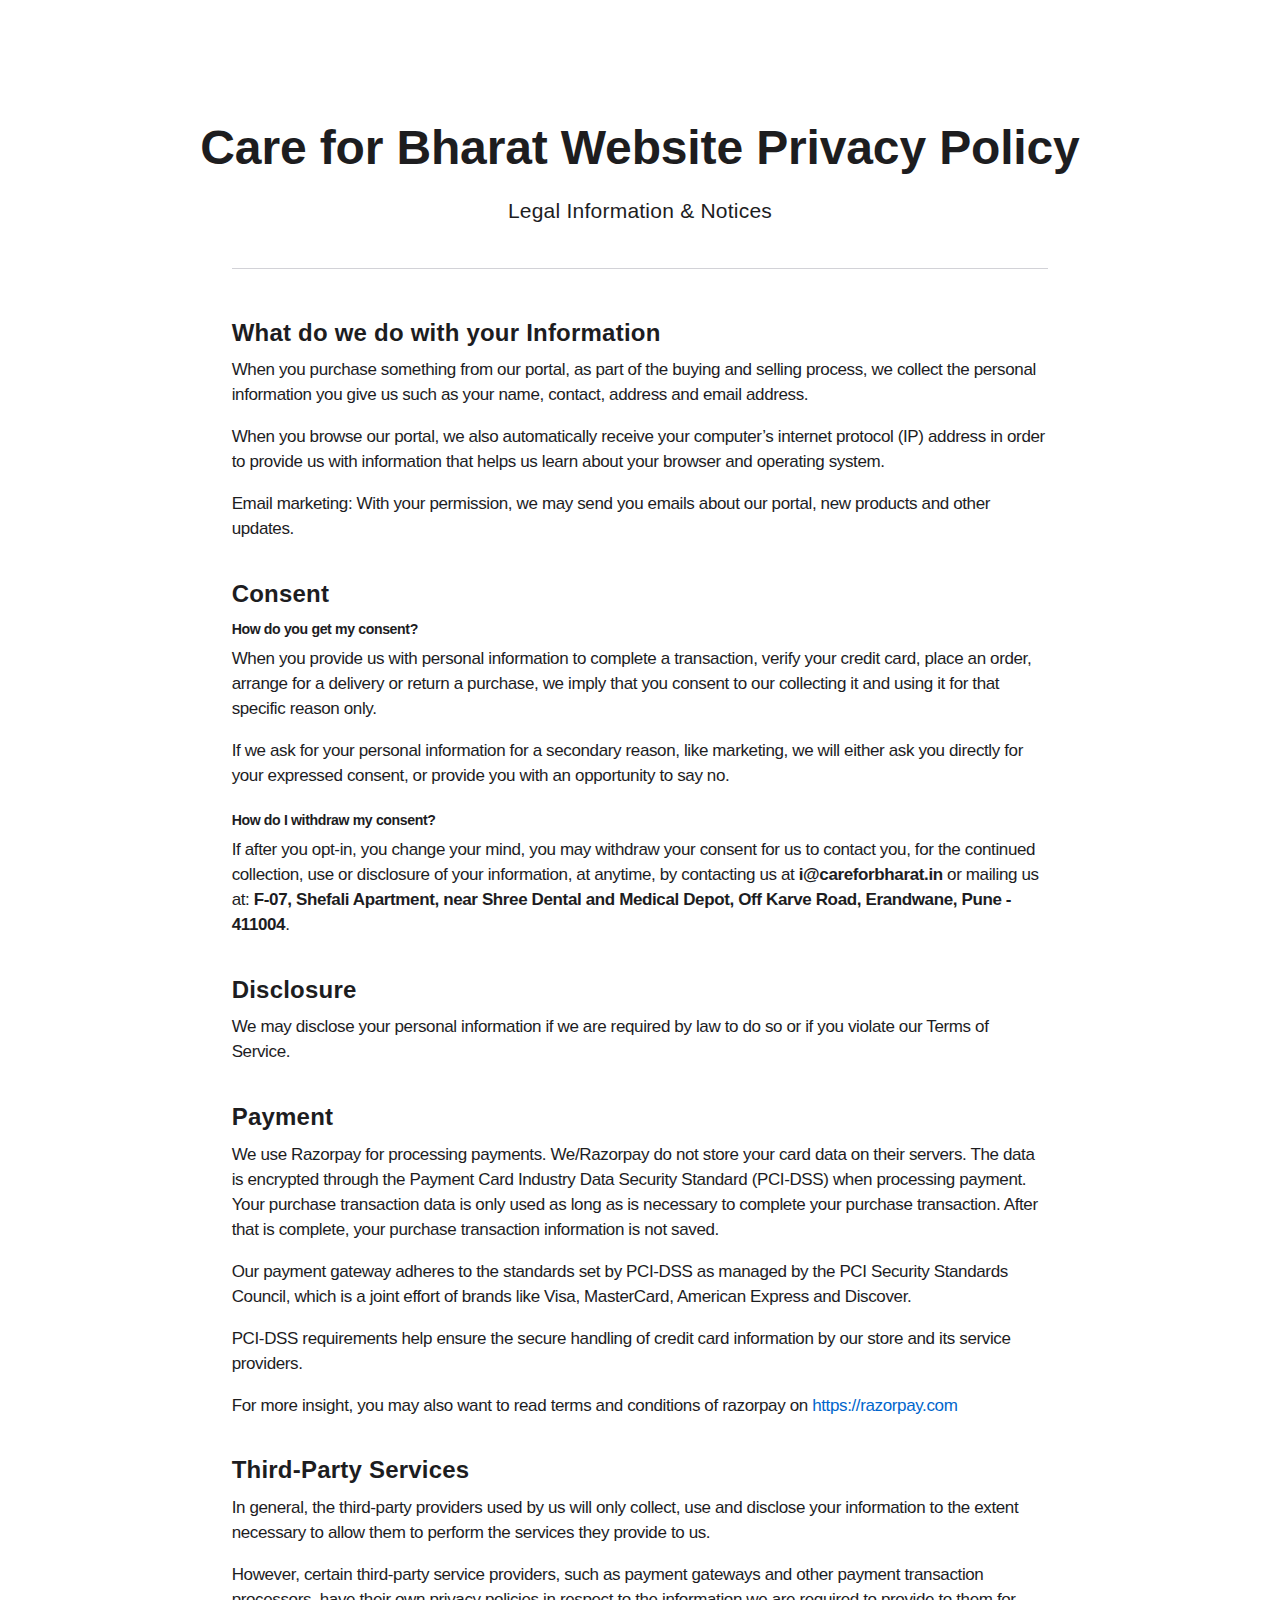
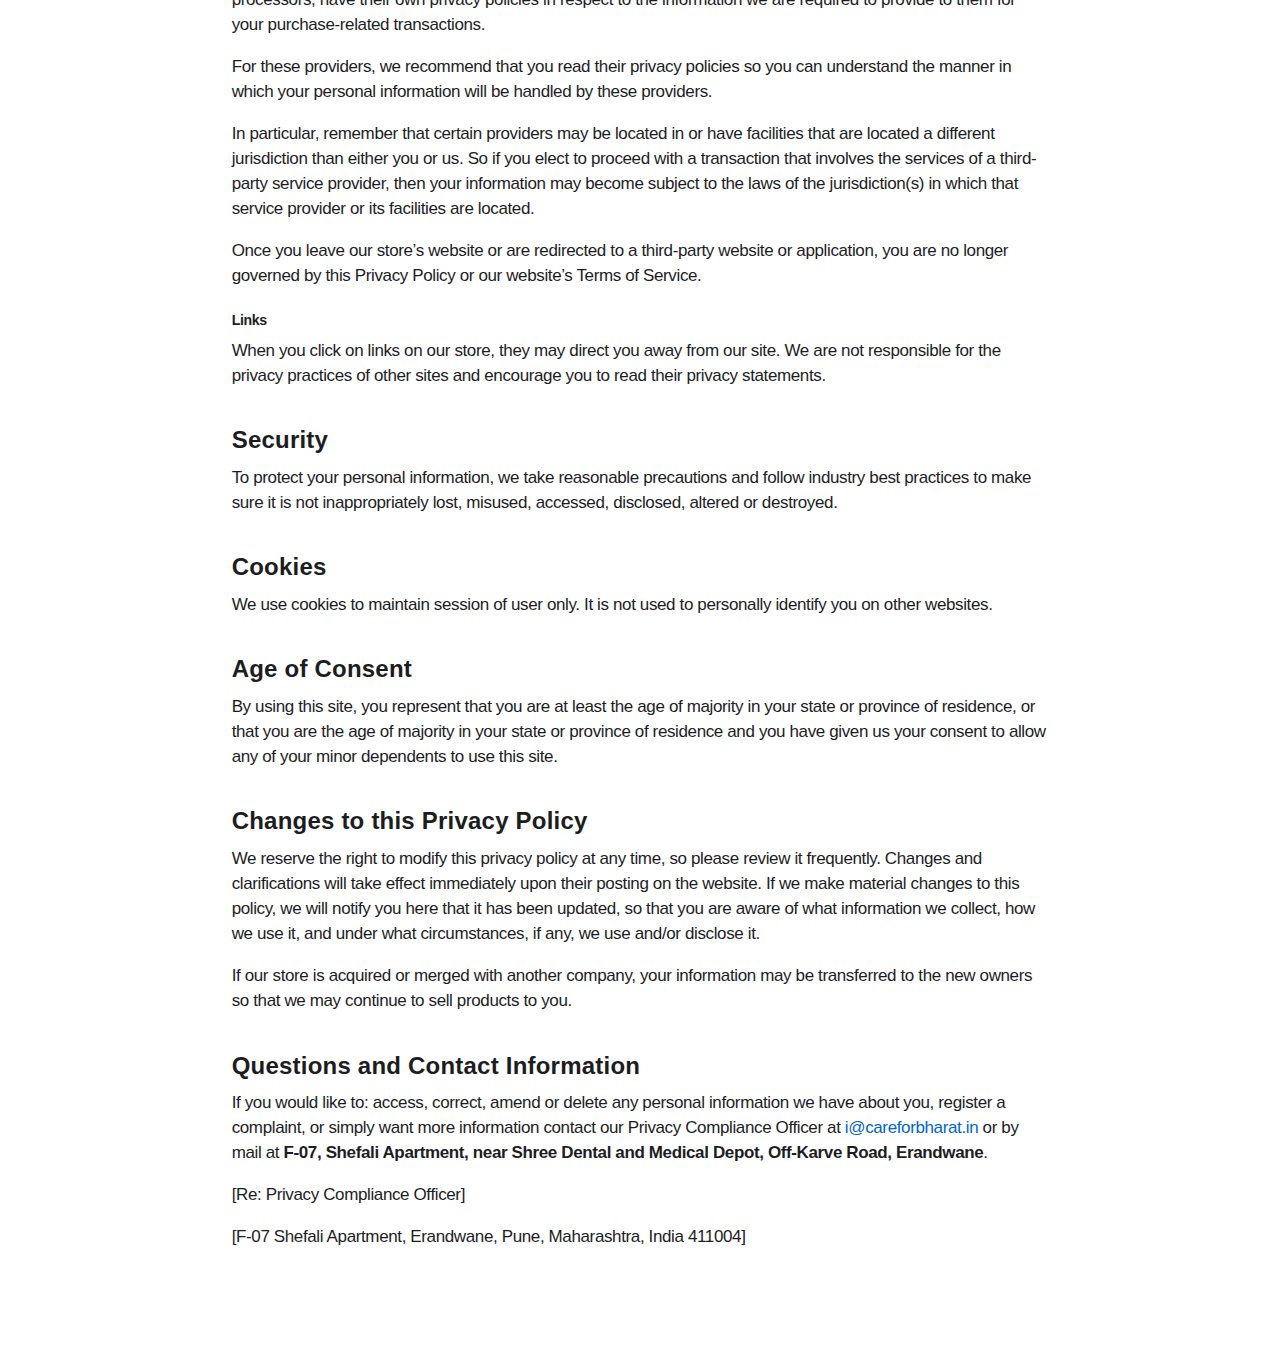
<file: legal/privacypolicy.html>
<html xmlns="http://www.w3.org/1999/xhtml" xml:lang="en-US" lang="en-US" prefix="og: http://ogp.me/ns#"
    class="js no-touch svg no-ie8 progressive-image no-ios chrome no-edge no-ie globalnav-scrim">

<head>
    <meta http-equiv="X-UA-Compatible" content="IE=edge">
    <meta charset="utf-8">
    <meta name="viewport" content="width=device-width, initial-scale=1">
    <link rel="stylesheet" href="../css/main.built.css">
    <title>Legal - Website Privacy Policy - Care for Bharat</title>
    <link rel="stylesheet" href="//www.apple.com/wss/fonts?families=SF+Pro,v1|SF+Pro+Icons,v1" type="text/css" media="all">
</head>

<body class="legal backpage">
    <main class="main" role="main">
        <div>
            <section class="section section-hero header-text-center">
                <div class="section-content">
                    <h1>Care for Bharat Website Privacy Policy</h1>
                    <p class="typography-intro large-8 medium-10 small-12 center">Legal Information &amp; Notices</p>
                </div>
            </section>
            <section class="section section-keyline">
                <div class="section-content">
                    <div class="large-10 large-offset-1 small-offset-0 small-12 keyline keyline-top-all"></div>
                </div>
            </section>
            <section class="section">
                <div class="section-content">
                    <div class="row top-padding bottom-padding">
                        <div class="large-10 large-offset-1 small-12 small-offset-0">

                            <div class="column one-column">
                                <h3>What do we do with your Information</h3>
                                <p>When you purchase something from our portal, as part of the buying and selling process, 
                                    we collect the personal information you give us such as your name, contact, address and 
                                    email address.</p>
                                <p>When you browse our portal, we also automatically receive your computer’s internet protocol 
                                    (IP) address in order to provide us with information that helps us learn about your browser 
                                    and operating system.</p>
                                <p>Email marketing: With your permission, we may send you emails about our portal, new products 
                                    and other updates.</p>
                                <h3>Consent</h3>
                                <h5>How do you get my consent?</h5>
                                <p>When you provide us with personal information to complete a transaction, verify your credit 
                                    card, place an order, arrange for a delivery or return a purchase, we imply that you consent 
                                    to our collecting it and using it for that specific reason only.</p>
                                <p>If we ask for your personal information for a secondary reason, like marketing, we will either 
                                    ask you directly for your expressed consent, or provide you with an opportunity to say no.</p>
                                <h5>How do I withdraw my consent?</h5>
                                <p>If after you opt-in, you change your mind, you may withdraw your consent for us to contact you, 
                                    for the continued collection, use or disclosure of your information, at anytime, by contacting 
                                    us at <strong>i@careforbharat.in</strong> or mailing us at: <strong>F-07, Shefali Apartment, 
                                    near Shree Dental and Medical Depot, Off Karve Road, Erandwane, Pune - 411004</strong>.</p>
                                <h3>Disclosure</h3>
                                <p>We may disclose your personal information if we are required by law to do so or if you violate 
                                    our Terms of Service.</p>
                                <h3>Payment</h3>
                                <p>We use Razorpay for processing payments. We/Razorpay do not store your card data on their servers. 
                                    The data is encrypted through the Payment Card Industry Data Security Standard (PCI-DSS) when 
                                    processing payment. Your purchase transaction data is only used as long as is necessary to complete 
                                    your purchase transaction. After that is complete, your purchase transaction information is not saved.</p>
                                <p>Our payment gateway adheres to the standards set by PCI-DSS as managed by the PCI Security Standards 
                                    Council, which is a joint effort of brands like Visa, MasterCard, American Express and Discover.</p>
                                <p>PCI-DSS requirements help ensure the secure handling of credit card information by our store and its 
                                    service providers.</p>
                                <p>For more insight, you may also want to read terms and conditions of razorpay on <a href="https://razorpay.com" 
                                    target="_blank">https://razorpay.com</a></p>
                                <h3>Third-Party Services</h3>
                                <p>In general, the third-party providers used by us will only collect, use and disclose your information 
                                    to the extent necessary to allow them to perform the services they provide to us.</p>
                                <p>However, certain third-party service providers, such as payment gateways and other payment transaction 
                                    processors, have their own privacy policies in respect to the information we are required to provide 
                                    to them for your purchase-related transactions.</p>
                                <p>For these providers, we recommend that you read their privacy policies so you can understand the manner 
                                    in which your personal information will be handled by these providers.</p>
                                <p>In particular, remember that certain providers may be located in or have facilities that are located 
                                    a different jurisdiction than either you or us. So if you elect to proceed with a transaction that 
                                    involves the services of a third-party service provider, then your information may become subject 
                                    to the laws of the jurisdiction(s) in which that service provider or its facilities are located.</p>
                                <p>Once you leave our store’s website or are redirected to a third-party website or application, you are 
                                    no longer governed by this Privacy Policy or our website’s Terms of Service. </p>
                                <h5>Links</h5>
                                <p>When you click on links on our store, they may direct you away from our site. We are not responsible 
                                    for the privacy practices of other sites and encourage you to read their privacy statements.</p>
                                <h3>Security</h3>
                                <p>To protect your personal information, we take reasonable precautions and follow industry best practices 
                                    to make sure it is not inappropriately lost, misused, accessed, disclosed, altered or destroyed.</p>
                                <h3>Cookies</h3>
                                <p>We use cookies to maintain session of user only. It is not used to personally identify you on other websites.</p>
                                <h3>Age of Consent</h3>
                                <p> By using this site, you represent that you are at least the age of majority in your state or province 
                                    of residence, or that you are the age of majority in your state or province of residence and you have 
                                    given us your consent to allow any of your minor dependents to use this site.</p>
                                <h3>Changes to this Privacy Policy</h3>
                                <p>We reserve the right to modify this privacy policy at any time, so please review it frequently. Changes 
                                    and clarifications will take effect immediately upon their posting on the website. If we make material 
                                    changes to this policy, we will notify you here that it has been updated, so that you are aware of what 
                                    information we collect, how we use it, and under what circumstances, if any, we use and/or disclose it.</p>
                                <p>If our store is acquired or merged with another company, your information may be transferred to the new 
                                    owners so that we may continue to sell products to you.</p>
                                <h3>Questions and Contact Information</h3>
                                <p>If you would like to: access, correct, amend or delete any personal information we have about you, register 
                                    a complaint, or simply want more information contact our Privacy Compliance Officer at <a 
                                    href="mailto:i@careforbharat.in">i@careforbharat.in</a></> or by mail at <strong>F-07, Shefali 
                                    Apartment, near Shree Dental and Medical Depot, Off-Karve Road, Erandwane</strong>.</p>
                                <p>[Re: Privacy Compliance Officer]</p>
                                <p>[F-07 Shefali Apartment, Erandwane, Pune, Maharashtra, India 411004]</p>
                            </div>
                            <p>&nbsp;</p>
                        </div>
                    </div>
                </div>
            </section>
        </div>
    </main>
</body>
</html>
</file>
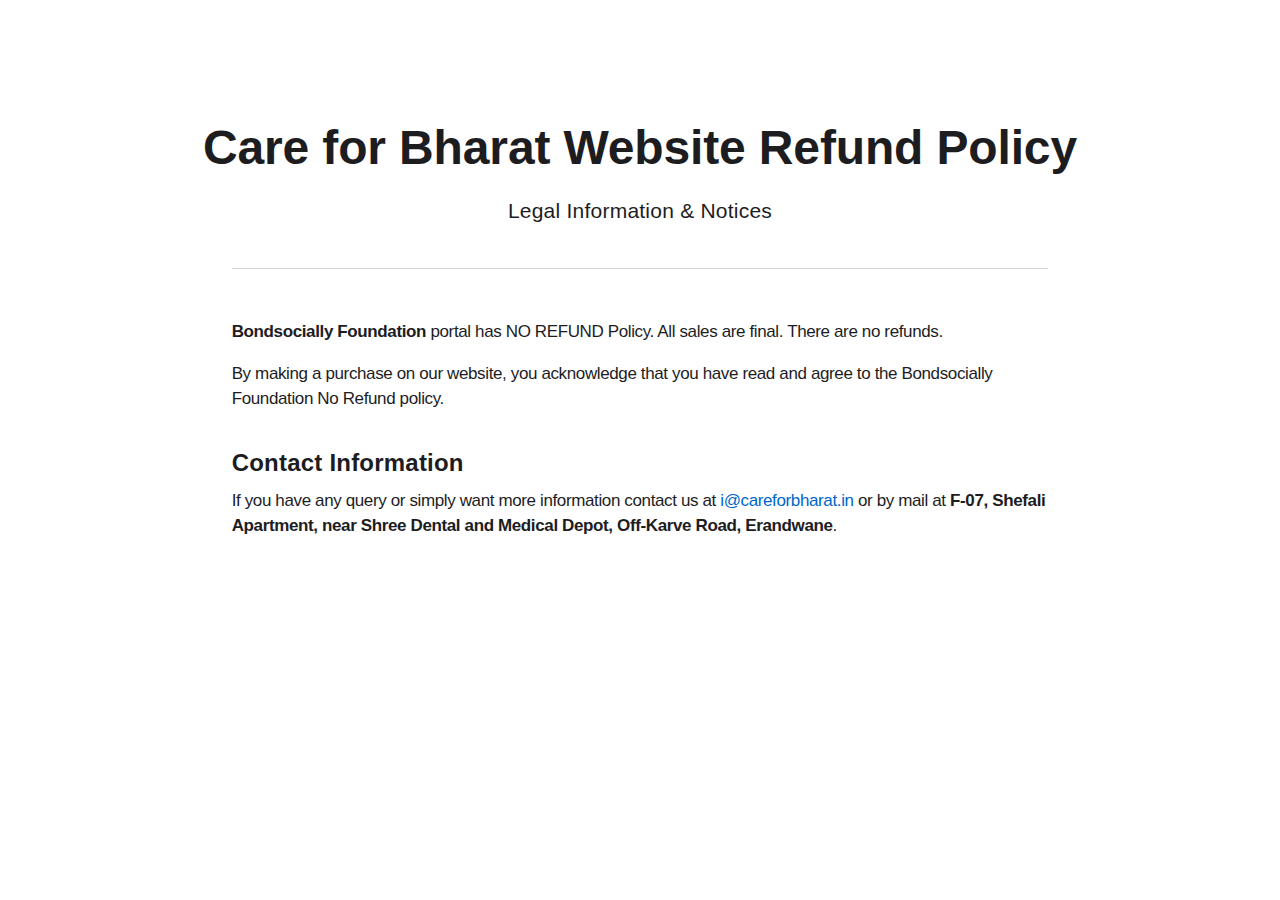
<file: legal/refundpolicy.html>
<html xmlns="http://www.w3.org/1999/xhtml" xml:lang="en-US" lang="en-US" prefix="og: http://ogp.me/ns#"
    class="js no-touch svg no-ie8 progressive-image no-ios chrome no-edge no-ie globalnav-scrim">

<head>
    <meta http-equiv="X-UA-Compatible" content="IE=edge">
    <meta charset="utf-8">
    <meta name="viewport" content="width=device-width, initial-scale=1">
    <link rel="stylesheet" href="../css/main.built.css">
    <title>Legal - Website Refund Policy - Care for Bharat</title>
    <link rel="stylesheet" href="//www.apple.com/wss/fonts?families=SF+Pro,v1|SF+Pro+Icons,v1" type="text/css" media="all">
</head>

<body class="legal backpage">
    <main class="main" role="main">
        <div>
            <section class="section section-hero header-text-center">
                <div class="section-content">
                    <h1>Care for Bharat Website Refund Policy</h1>
                    <p class="typography-intro large-8 medium-10 small-12 center">Legal Information &amp; Notices</p>
                </div>
            </section>
            <section class="section section-keyline">
                <div class="section-content">
                    <div class="large-10 large-offset-1 small-offset-0 small-12 keyline keyline-top-all"></div>
                </div>
            </section>
            <section class="section">
                <div class="section-content">
                    <div class="row top-padding bottom-padding">
                        <div class="large-10 large-offset-1 small-12 small-offset-0">

                            <div class="column one-column">
                                
                                <p><strong>Bondsocially Foundation</strong> portal has NO REFUND Policy. All sales are final. There 
                                    are no refunds.</p>
                                <p>By making a purchase on our website, you acknowledge that you have read and agree to the Bondsocially 
                                    Foundation No Refund policy.</p>
                                <h3>Contact Information</h3>
                                <p>If you have any query or simply want more information contact us at <a href="mailto:i@careforbharat.in">i@careforbharat.in</a> 
                                    or by mail at <strong>F-07, Shefali Apartment, near Shree Dental and Medical Depot, Off-Karve Road, Erandwane</strong>.</p>
                            </div>
                            <p>&nbsp;</p>
                        </div>
                    </div>
                </div>
            </section>
        </div>
    </main>
</body>
</html>
</file>
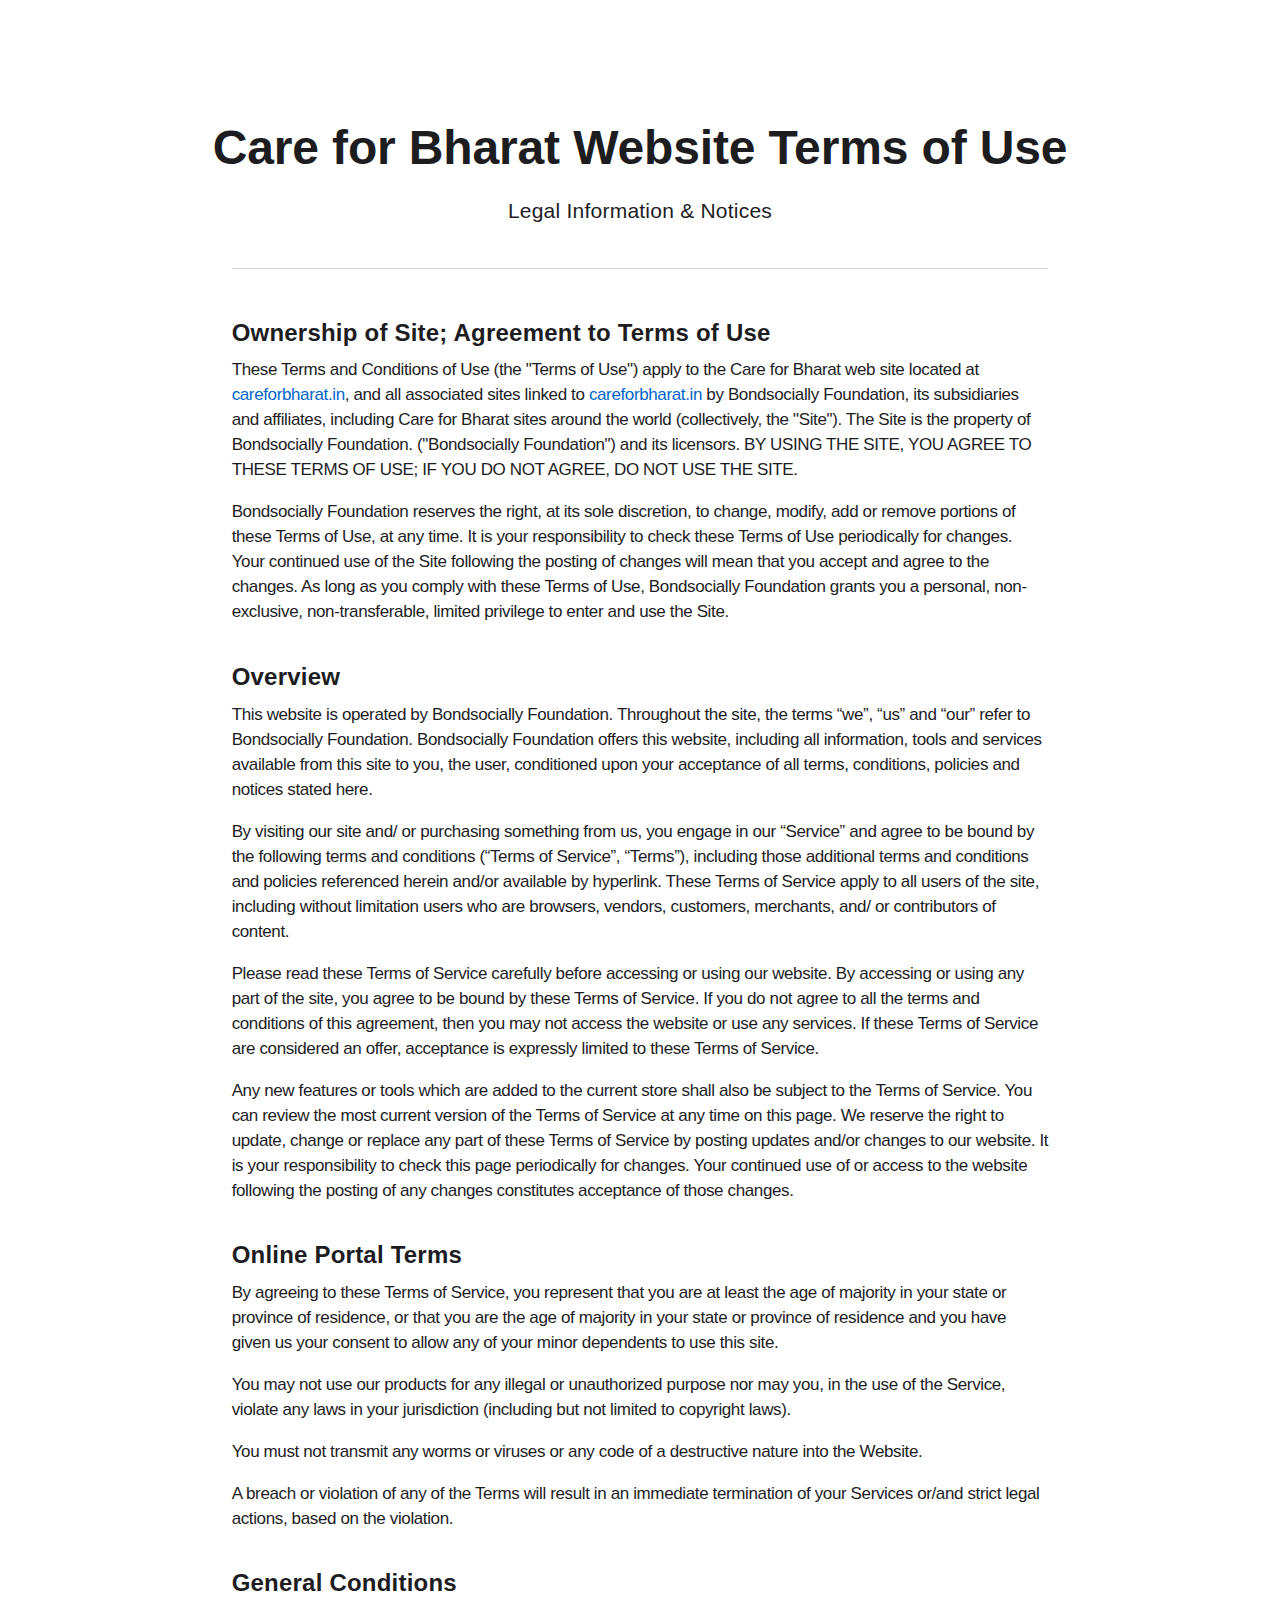
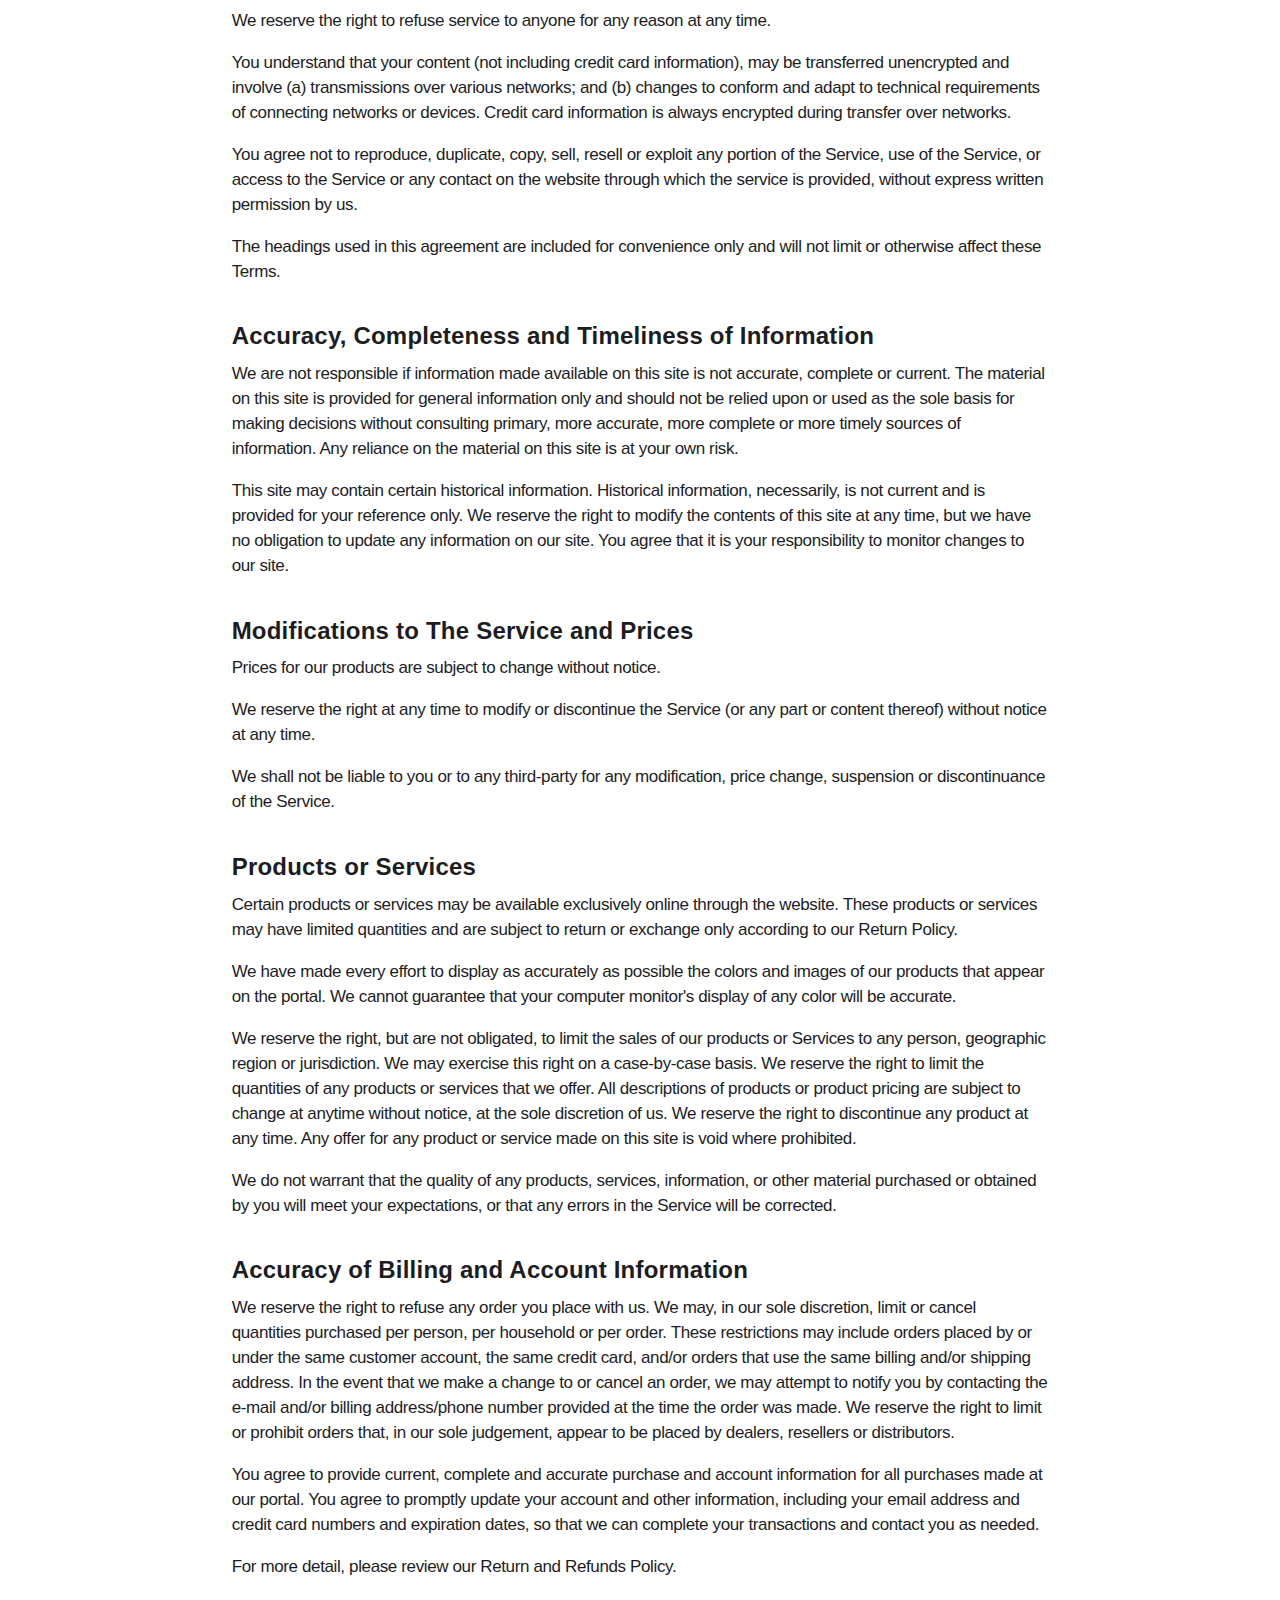
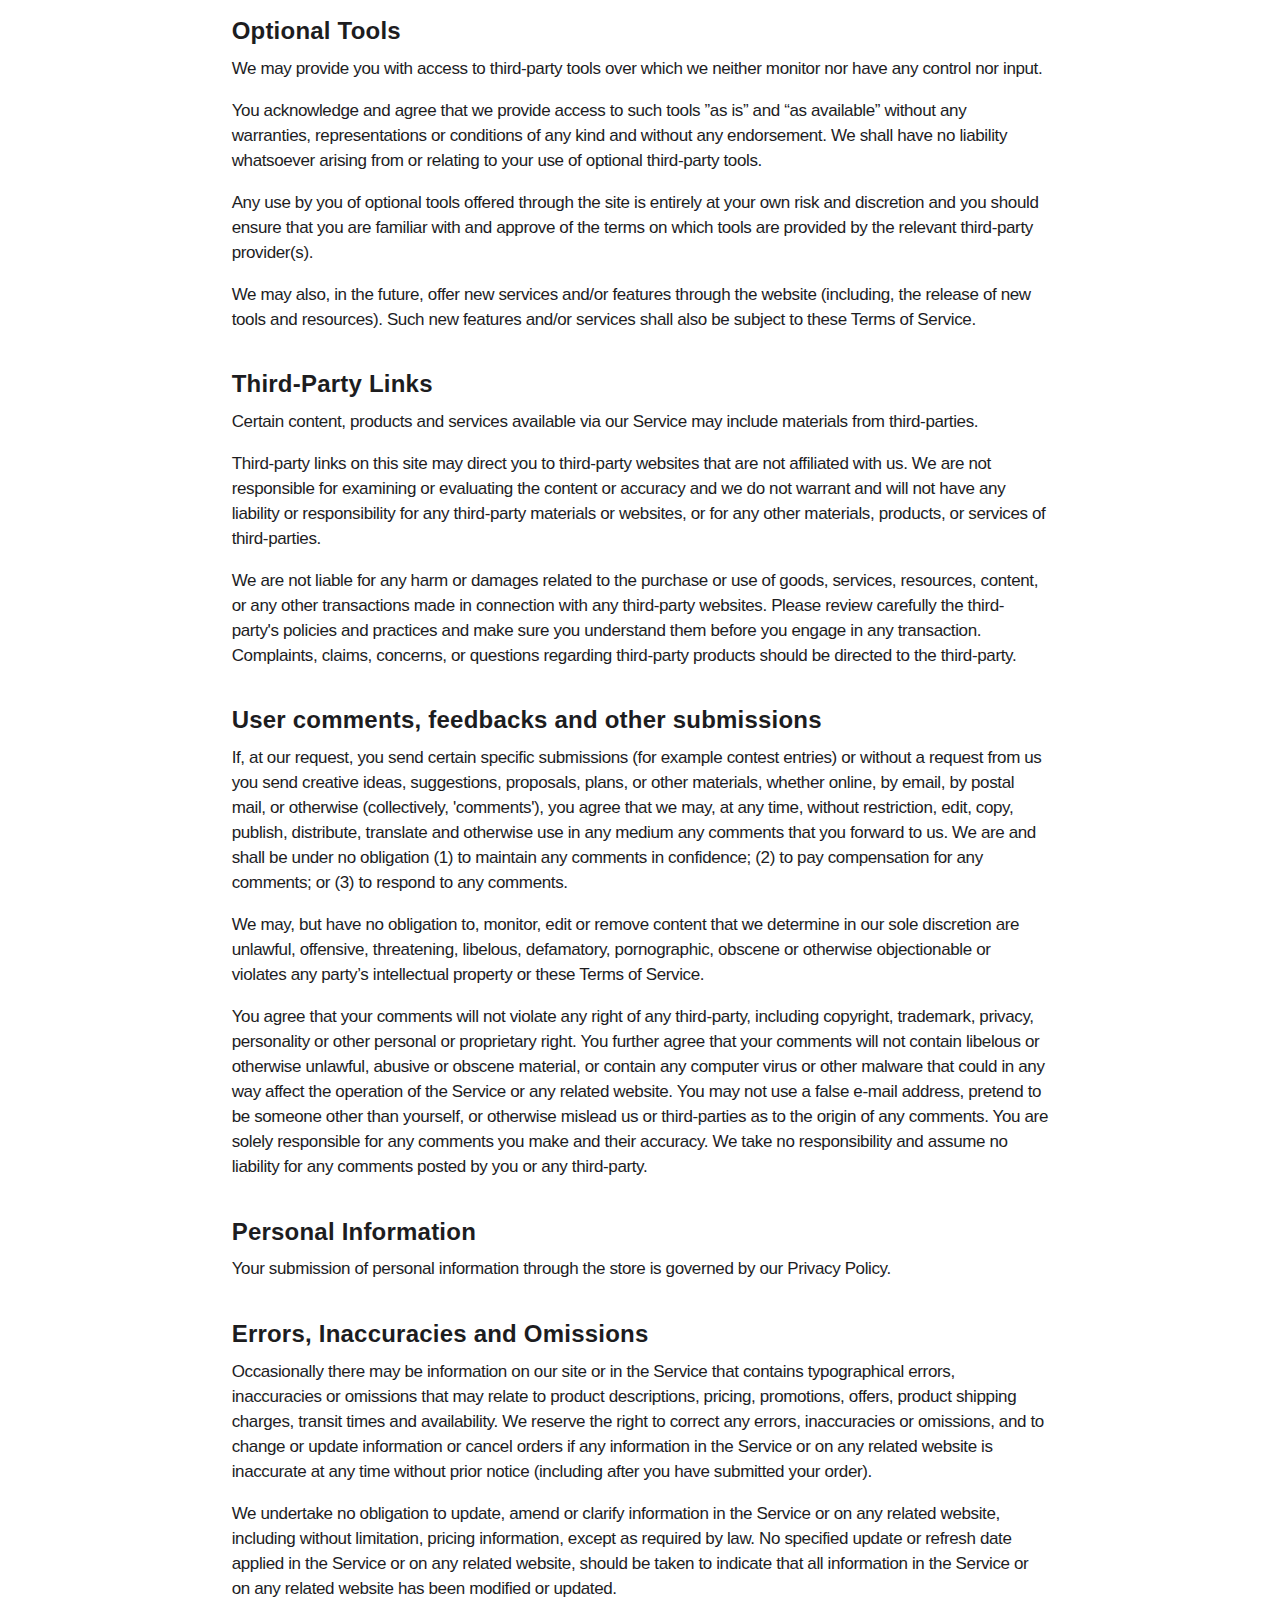
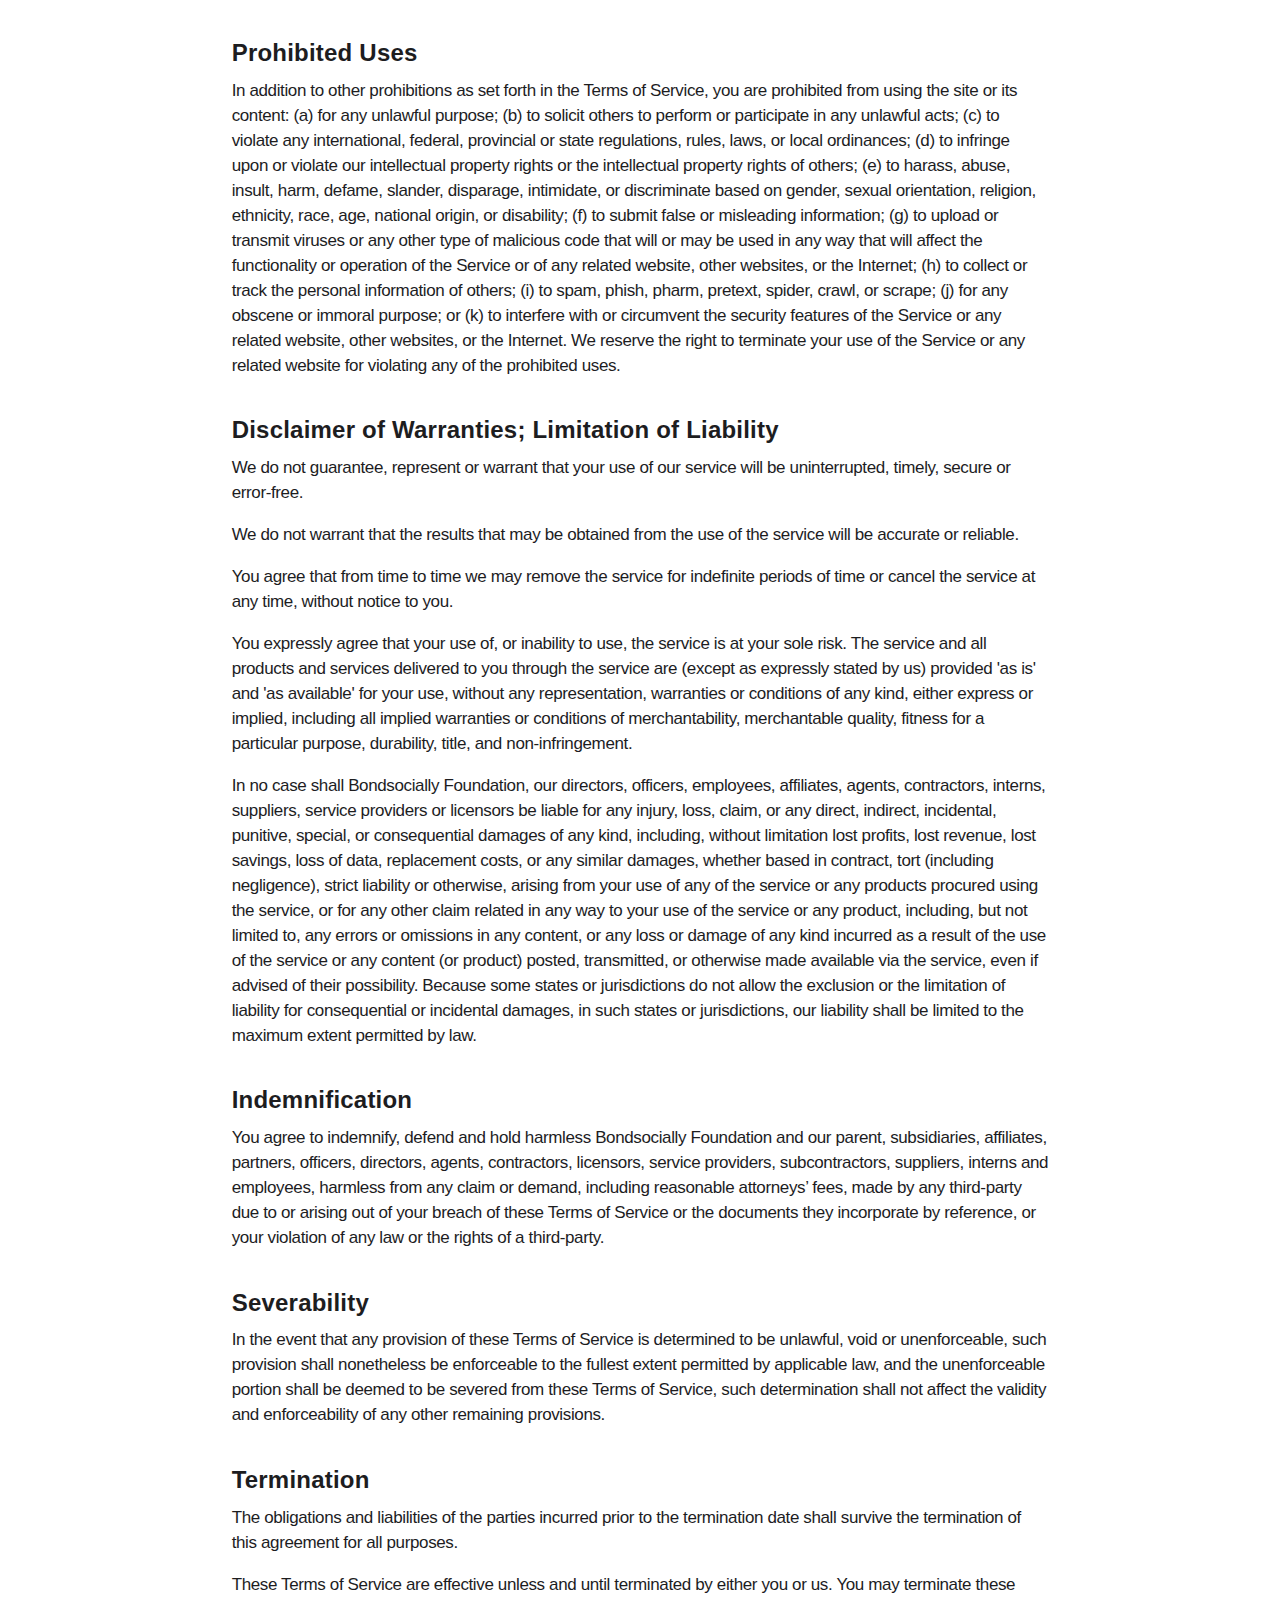
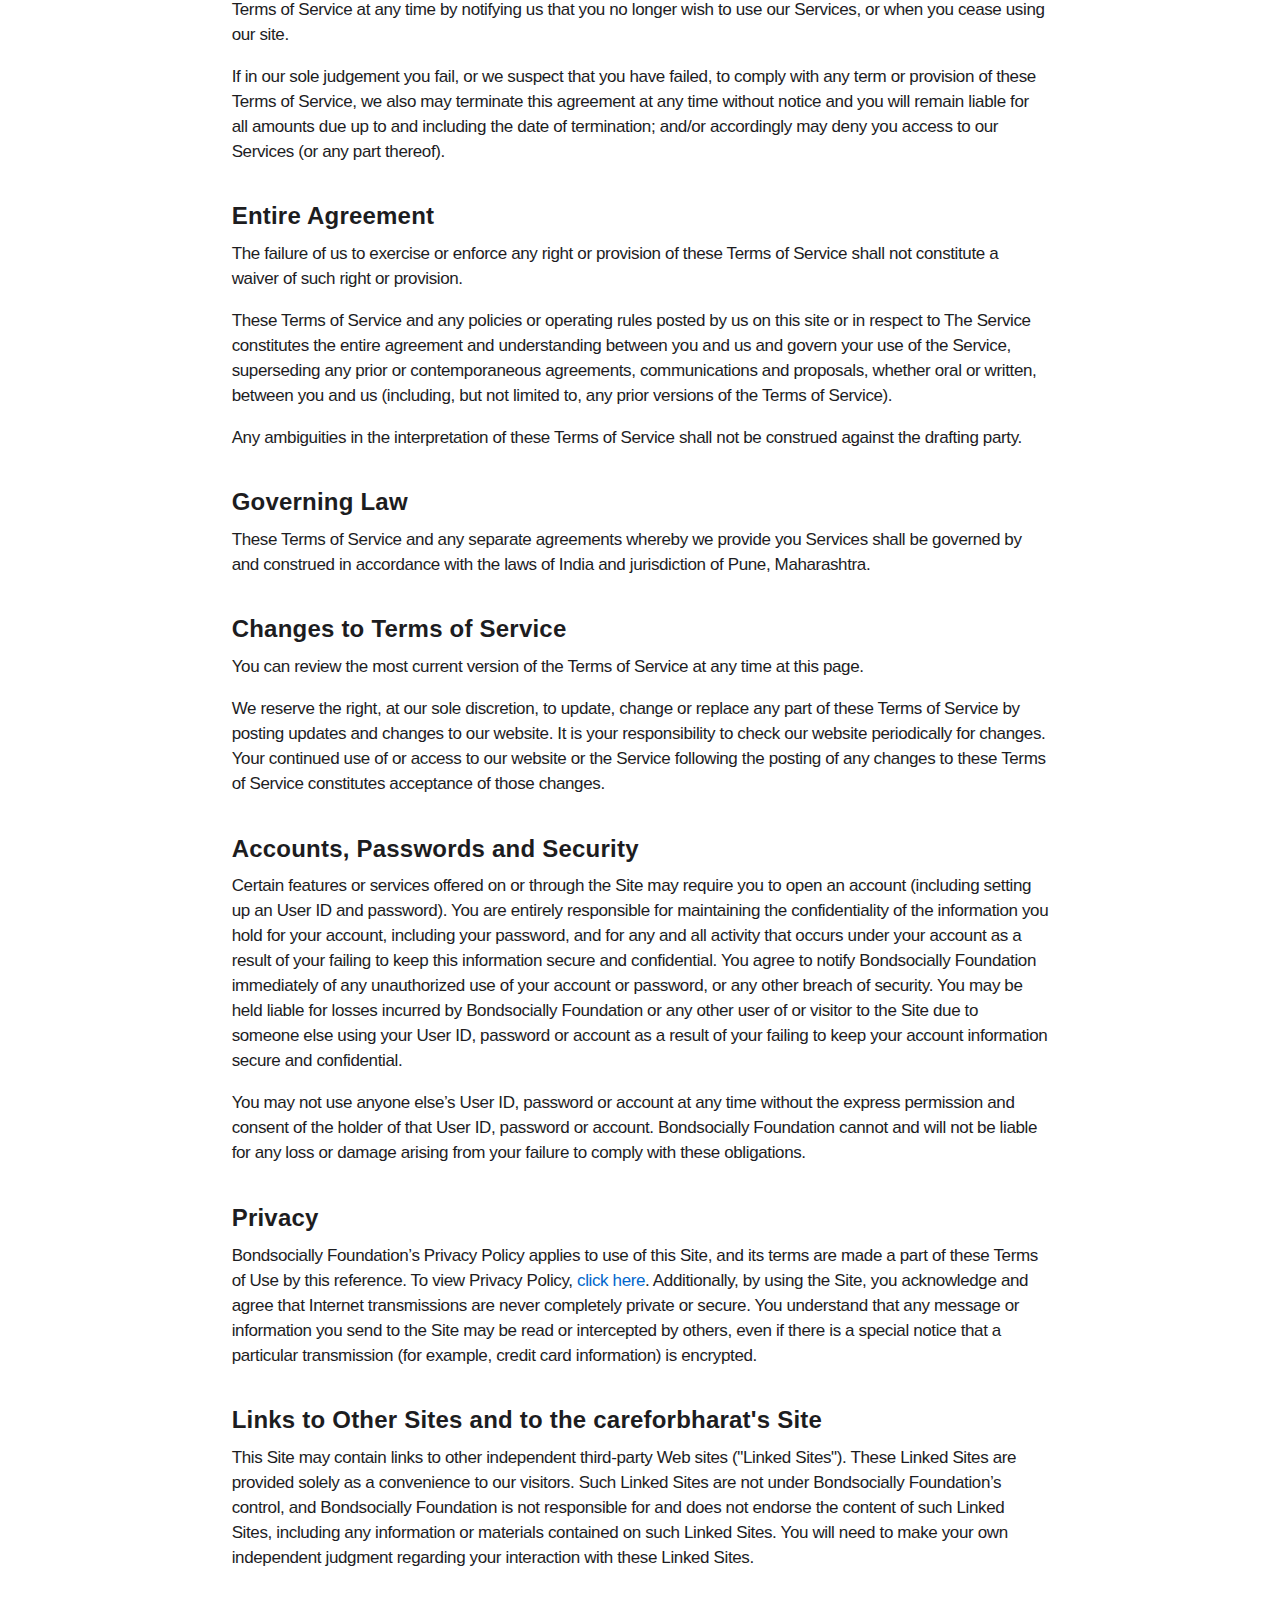
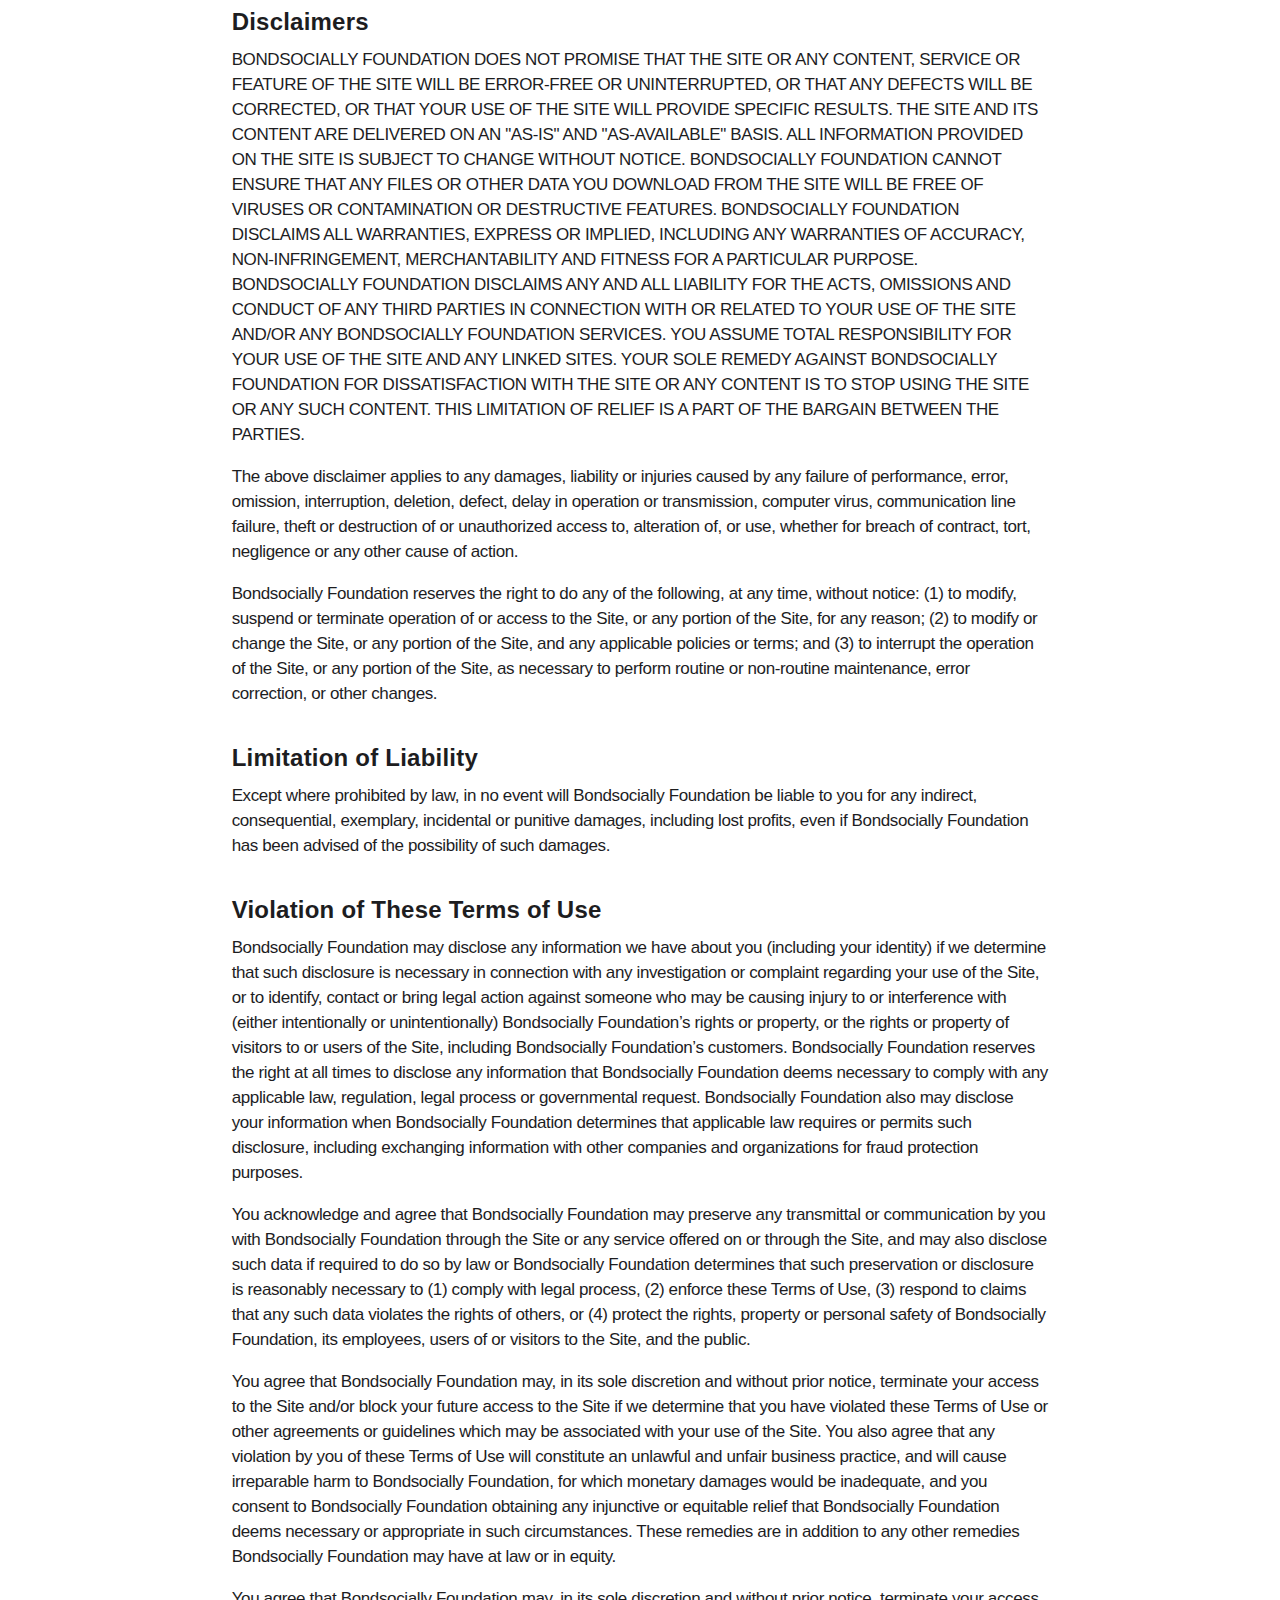
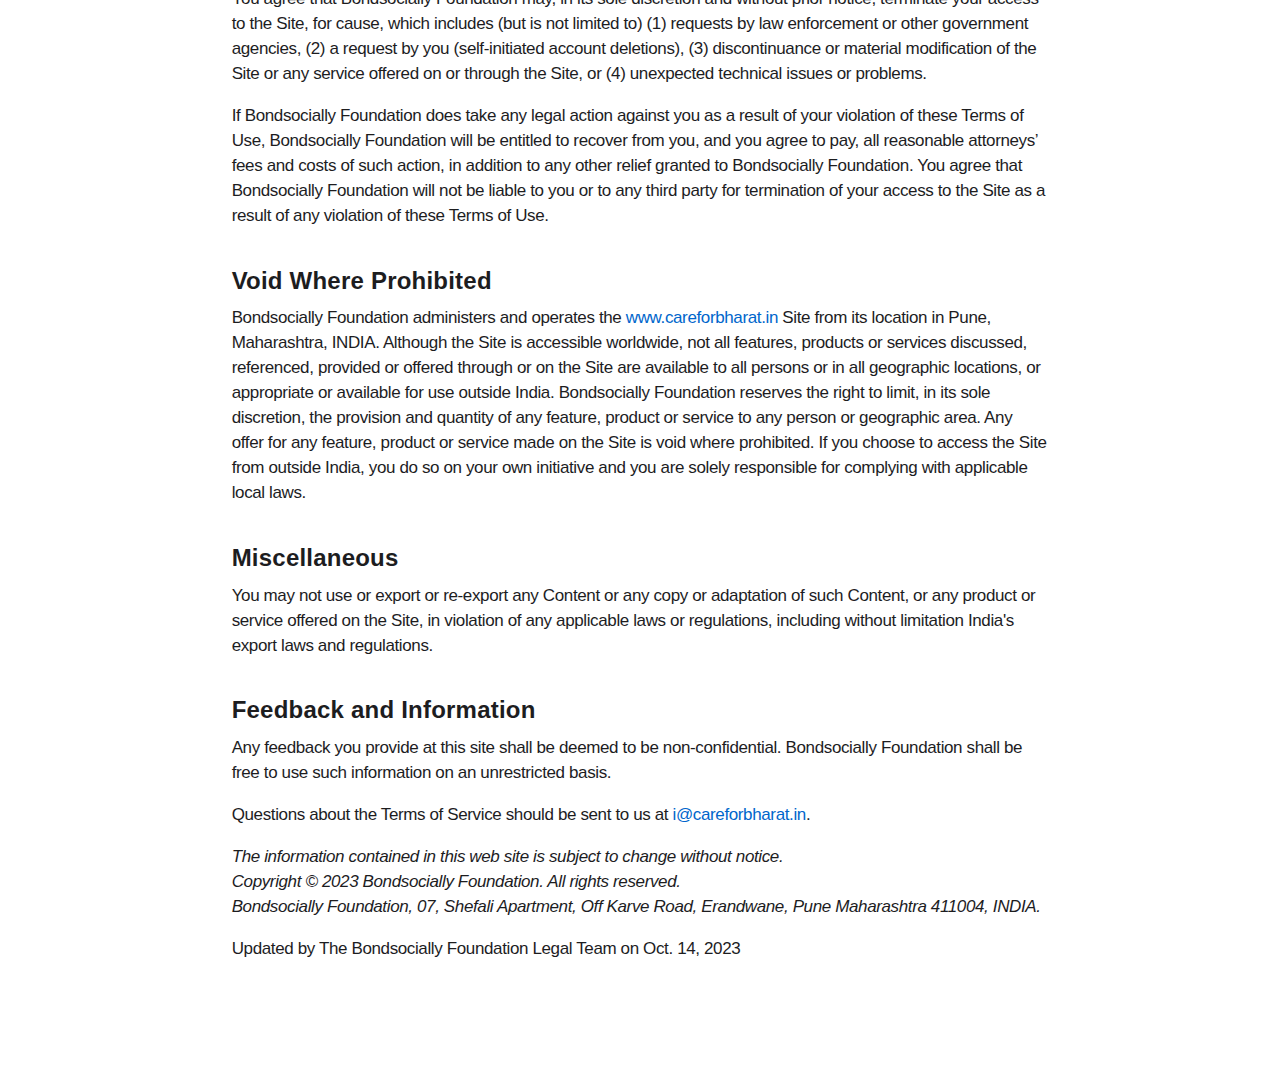
<file: legal/termsofuse.html>
<html xmlns="http://www.w3.org/1999/xhtml" xml:lang="en-US" lang="en-US" prefix="og: http://ogp.me/ns#"
    class="js no-touch svg no-ie8 progressive-image no-ios chrome no-edge no-ie globalnav-scrim">

<head>
    <meta http-equiv="X-UA-Compatible" content="IE=edge">
    <meta charset="utf-8">
    <meta name="viewport" content="width=device-width, initial-scale=1">
    <link rel="stylesheet" href="../css/main.built.css">
    <title>Legal - Website Terms of Use - Care for Bharat</title>
    <link rel="stylesheet" href="//www.apple.com/wss/fonts?families=SF+Pro,v1|SF+Pro+Icons,v1" type="text/css" media="all">
</head>

<body class="legal backpage">
    <main class="main" role="main">
        <div>
            <section class="section section-hero header-text-center">
                <div class="section-content">
                    <h1>Care for Bharat Website Terms of Use</h1>
                    <p class="typography-intro large-8 medium-10 small-12 center">Legal Information &amp; Notices</p>
                </div>
            </section>
            <section class="section section-keyline">
                <div class="section-content">
                    <div class="large-10 large-offset-1 small-offset-0 small-12 keyline keyline-top-all"></div>
                </div>
            </section>
            <section class="section">
                <div class="section-content">
                    <div class="row top-padding bottom-padding">
                        <div class="large-10 large-offset-1 small-12 small-offset-0">

                            <div class="column one-column">
                                <h3>Ownership of Site; Agreement to Terms of Use</h3>
                                <p>These Terms and Conditions of Use (the "Terms of Use") apply to the Care for Bharat web site
                                    located at <a href="/">careforbharat.in</a>, and all associated sites linked to <a
                                        href="/">careforbharat.in</a> by Bondsocially Foundation, its subsidiaries and affiliates, including
                                    Care for Bharat sites around the world (collectively, the "Site"). The Site is the property of
                                    Bondsocially Foundation. ("Bondsocially Foundation") and its licensors. BY USING THE SITE, YOU AGREE TO THESE TERMS
                                    OF USE; IF YOU DO NOT AGREE, DO NOT USE THE SITE.</p>
                                <p>Bondsocially Foundation reserves the right, at its sole discretion, to change, modify, add or remove
                                    portions of these Terms of Use, at any time. It is your responsibility to check
                                    these Terms of Use periodically for changes. Your continued use of the Site
                                    following the posting of changes will mean that you accept and agree to the changes.
                                    As long as you comply with these Terms of Use, Bondsocially Foundation grants you a personal,
                                    non-exclusive, non-transferable, limited privilege to enter and use the Site.</p>
                                <h3>Overview</h3>
                                <p>This website is operated by Bondsocially Foundation. Throughout the site, the terms “we”, 
                                    “us” and “our” refer to Bondsocially Foundation. Bondsocially Foundation offers this website, 
                                    including all information, tools and services available from this site to you, the user, conditioned upon 
                                    your acceptance of all terms, conditions, policies and notices stated here.</p>
                                <p>By visiting our site and/ or purchasing something from us, you engage in our “Service” and agree to 
                                    be bound by the following terms and conditions (“Terms of Service”, “Terms”), including those additional 
                                    terms and conditions and policies referenced herein and/or available by hyperlink. These Terms of Service 
                                    apply  to all users of the site, including without limitation users who are browsers, vendors, customers, 
                                    merchants, and/ or contributors of content.</p>
                                <p>Please read these Terms of Service carefully before accessing or using our website. 
                                    By accessing or using any part of the site, you agree to be bound by these Terms of Service. 
                                    If you do not agree to all the terms and conditions of this agreement, then you may not access 
                                    the website or use any services. If these Terms of Service are considered an offer, acceptance 
                                    is expressly limited to these Terms of Service.</p>
                                <p>Any new features or tools which are added to the current store shall also be subject to the 
                                    Terms of Service. You can review the most current version of the Terms of Service at any time 
                                    on this page. We reserve the right to update, change or replace any part of these Terms of 
                                    Service by posting updates and/or changes to our website. It is your responsibility to check 
                                    this page periodically for changes. Your continued use of or access to the website following 
                                    the posting of any changes constitutes acceptance of those changes.</p>
                                <h3>Online Portal Terms</h3>
                                <p>By agreeing to these Terms of Service, you represent that you are at least the age of 
                                    majority in your state or province of residence, or that you are the age of majority 
                                    in your state or province of residence and you have given us your consent to allow any 
                                    of your minor dependents to use this site.</p>
                                <p>You may not use our products for any illegal or unauthorized purpose nor may you, in 
                                    the use of the Service, violate any laws in your jurisdiction (including but not limited to copyright laws).</p>
                                <p>You must not transmit any worms or viruses or any code of a destructive nature into the Website.</p>
                                <p>A breach or violation of any of the Terms will result in an immediate termination of 
                                    your Services or/and strict legal actions, based on the violation.</p>
                                <h3>General Conditions</h3>
                                <p>We reserve the right to refuse service to anyone for any reason at any time.</p>
                                <p>You understand that your content (not including credit card information), may be 
                                    transferred unencrypted and involve (a) transmissions over various networks; and 
                                    (b) changes to conform and adapt to technical requirements of connecting networks 
                                    or devices. Credit card information is always encrypted during transfer over networks.</p>
                                <p>You agree not to reproduce, duplicate, copy, sell, resell or exploit any portion of 
                                    the Service, use of the Service, or access to the Service or any contact on the website 
                                    through which the service is provided, without express written permission by us.</p>
                                <p>The headings used in this agreement are included for convenience only and will not 
                                    limit or otherwise affect these Terms.</p>
                                <h3>Accuracy, Completeness and Timeliness of Information</h3>
                                <p>We are not responsible if information made available on this site is not accurate, 
                                    complete or current. The material on this site is provided for general information 
                                    only and should not be relied upon or used as the sole basis for making decisions 
                                    without consulting primary, more accurate, more complete or more timely sources of 
                                    information. Any reliance on the material on this site is at your own risk.</p>
                                <p>This site may contain certain historical information. Historical information, necessarily, 
                                    is not current and is provided for your reference only. We reserve the right to modify 
                                    the contents of this site at any time, but we have no obligation to update any information 
                                    on our site. You agree that it is your responsibility to monitor changes to our site.</p>
                                <h3>Modifications to The Service and Prices</h3>
                                <p>Prices for our products are subject to change without notice.</p>
                                <p>We reserve the right at any time to modify or discontinue the Service (or any part or 
                                    content thereof) without notice at any time.</p>
                                <p>We shall not be liable to you or to any third-party for any modification, price change, 
                                    suspension or discontinuance of the Service.</p>
                                <h3>Products or Services</h3>
                                <p>Certain products or services may be available exclusively online through the website. 
                                    These products or services may have limited quantities and are subject to return or 
                                    exchange only according to our Return Policy.</p>
                                <p>We have made every effort to display as accurately as possible the colors and images 
                                    of our products that appear on the portal. We cannot guarantee that your computer 
                                    monitor's display of any color will be accurate.</p>
                                <p>We reserve the right, but are not obligated, to limit the sales of our products or 
                                    Services to any person, geographic region or jurisdiction. We may exercise this right 
                                    on a case-by-case basis. We reserve the right to limit the quantities of any products 
                                    or services that we offer. All descriptions of products or product pricing are subject 
                                    to change at anytime without notice, at the sole discretion of us. We reserve the right 
                                    to discontinue any product at any time. Any offer for any product or service made on 
                                    this site is void where prohibited.</p>
                                <p>We do not warrant that the quality of any products, services, information, or other 
                                    material purchased or obtained by you will meet your expectations, or that any errors 
                                    in the Service will be corrected.</p>
                                <h3>Accuracy of Billing and Account Information</h3>
                                <p>We reserve the right to refuse any order you place with us. We may, in our sole discretion, 
                                    limit or cancel quantities purchased per person, per household or per order. These 
                                    restrictions may include orders placed by or under the same customer account, the same 
                                    credit card, and/or orders that use the same billing and/or shipping address. In the event 
                                    that we make a change to or cancel an order, we may attempt to notify you by contacting 
                                    the e-mail and/or billing address/phone number provided at the time the order was made. 
                                    We reserve the right to limit or prohibit orders that, in our sole judgement, appear to 
                                    be placed by dealers, resellers or distributors.</p>
                                <p>You agree to provide current, complete and accurate purchase and account information 
                                    for all purchases made at our portal. You agree to promptly update your account and 
                                    other information, including your email address and credit card numbers and expiration 
                                    dates, so that we can complete your transactions and contact you as needed.</p>
                                <p>For more detail, please review our Return and Refunds Policy.</p>
                                <h3>Optional Tools</h3>
                                <p>We may provide you with access to third-party tools over which we neither monitor 
                                    nor have any control nor input.</p>
                                <p>You acknowledge and agree that we provide access to such tools ”as is” and “as available” 
                                    without any warranties, representations or conditions of any kind and without any 
                                    endorsement. We shall have no liability whatsoever arising from or relating to your 
                                    use of optional third-party tools.</p>
                                <p>Any use by you of optional tools offered through the site is entirely at your own risk 
                                    and discretion and you should ensure that you are familiar with and approve of the 
                                    terms on which tools are provided by the relevant third-party provider(s).</p>
                                <p>We may also, in the future, offer new services and/or features through the website 
                                    (including, the release of new tools and resources). Such new features and/or services 
                                    shall also be subject to these Terms of Service.</p>
                                <h3>Third-Party Links</h3>
                                <p>Certain content, products and services available via our Service may include materials from third-parties.</p>
                                <p>Third-party links on this site may direct you to third-party websites that are not 
                                    affiliated with us. We are not responsible for examining or evaluating the content 
                                    or accuracy and we do not warrant and will not have any liability or responsibility 
                                    for any third-party materials or websites, or for any other materials, products, or 
                                    services of third-parties.</p>
                                <p>We are not liable for any harm or damages related to the purchase or use of goods, 
                                    services, resources, content, or any other transactions made in connection with any 
                                    third-party websites. Please review carefully the third-party's policies and practices 
                                    and make sure you understand them before you engage in any transaction. Complaints, 
                                    claims, concerns, or questions regarding third-party products should be directed to 
                                    the third-party.</p>
                                <h3>User comments, feedbacks and other submissions</h3>
                                <p>If, at our request, you send certain specific submissions (for example contest entries) 
                                    or without a request from us you send creative ideas, suggestions, proposals, plans, or 
                                    other materials, whether online, by email, by postal mail, or otherwise (collectively, 
                                    'comments'), you agree that we may, at any time, without restriction, edit, copy, publish, 
                                    distribute, translate and otherwise use in any medium any comments that you forward to us. 
                                    We are and shall be under no obligation (1) to maintain any comments in confidence; (2) to 
                                    pay compensation for any comments; or (3) to respond to any comments.</p>
                                <p>We may, but have no obligation to, monitor, edit or remove content that we determine in our 
                                    sole discretion are unlawful, offensive, threatening, libelous, defamatory, pornographic, 
                                    obscene or otherwise objectionable or violates any party’s intellectual property or these 
                                    Terms of Service.</p>
                                <p>You agree that your comments will not violate any right of any third-party, including copyright, 
                                    trademark, privacy, personality or other personal or proprietary right. You further agree 
                                    that your comments will not contain libelous or otherwise unlawful, abusive or obscene material, 
                                    or contain any computer virus or other malware that could in any way affect the operation of 
                                    the Service or any related website. You may not use a false e-mail address, pretend to be someone 
                                    other than yourself, or otherwise mislead us or third-parties as to the origin of any comments. 
                                    You are solely responsible for any comments you make and their accuracy. We take no responsibility 
                                    and assume no liability for any comments posted by you or any third-party.</p>
                                <h3>Personal Information</h3>
                                <p>Your submission of personal information through the store is governed by our Privacy Policy.</p>
                                <h3>Errors, Inaccuracies and Omissions</h3>
                                <p>Occasionally there may be information on our site or in the Service that contains typographical 
                                    errors, inaccuracies or omissions that may relate to product descriptions, pricing, promotions, 
                                    offers, product shipping charges, transit times and availability. We reserve the right to correct 
                                    any errors, inaccuracies or omissions, and to change or update information or cancel orders if 
                                    any information in the Service or on any related website is inaccurate at any time without prior 
                                    notice (including after you have submitted your order).</p>
                                <p>We undertake no obligation to update, amend or clarify information in the Service or on any related 
                                    website, including without limitation, pricing information, except as required by law. No specified 
                                    update or refresh date applied in the Service or on any related website, should be taken to indicate 
                                    that all information in the Service or on any related website has been modified or updated.</p>
                                <h3>Prohibited Uses</h3>
                                <p>In addition to other prohibitions as set forth in the Terms of Service, you are prohibited from using 
                                    the site or its content: (a) for any unlawful purpose; (b) to solicit others to perform or participate 
                                    in any unlawful acts; (c) to violate any international, federal, provincial or state regulations, 
                                    rules, laws, or local ordinances; (d) to infringe upon or violate our intellectual property rights 
                                    or the intellectual property rights of others; (e) to harass, abuse, insult, harm, defame, slander, 
                                    disparage, intimidate, or discriminate based on gender, sexual orientation, religion, ethnicity, 
                                    race, age, national origin, or disability; (f) to submit false or misleading information; (g) to 
                                    upload or transmit viruses or any other type of malicious code that will or may be used in any way 
                                    that will affect the functionality or operation of the Service or of any related website, other 
                                    websites, or the Internet; (h) to collect or track the personal information of others; (i) to spam, 
                                    phish, pharm, pretext, spider, crawl, or scrape; (j) for any obscene or immoral purpose; or (k) to 
                                    interfere with or circumvent the security features of the Service or any related website, other 
                                    websites, or the Internet. We reserve the right to terminate your use of the Service or any related 
                                    website for violating any of the prohibited uses.</p>
                                <h3>Disclaimer of Warranties; Limitation of Liability</h3>
                                <p>We do not guarantee, represent or warrant that your use of our service will be uninterrupted, timely, 
                                    secure or error-free.</p>
                                <p>We do not warrant that the results that may be obtained from the use of the service will be 
                                    accurate or reliable.</p>
                                <p>You agree that from time to time we may remove the service for indefinite periods of time or cancel 
                                    the service at any time, without notice to you.</p>
                                <p>You expressly agree that your use of, or inability to use, the service is at your sole risk. 
                                    The service and all products and services delivered to you through the service are (except 
                                    as expressly stated by us) provided 'as is' and 'as available' for your use, without any 
                                    representation, warranties or conditions of any kind, either express or implied, including 
                                    all implied warranties or conditions of merchantability, merchantable quality, fitness for a 
                                    particular purpose, durability, title, and non-infringement.</p>
                                <p>In no case shall Bondsocially Foundation, our directors, officers, employees, affiliates, agents, 
                                    contractors, interns, suppliers, service providers or licensors be liable for any injury, loss, 
                                    claim, or any direct, indirect, incidental, punitive, special, or consequential damages of any kind, 
                                    including, without limitation lost profits, lost revenue, lost savings, loss of data, replacement 
                                    costs, or any similar damages, whether based in contract, tort (including negligence), strict 
                                    liability or otherwise, arising from your use of any of the service or any products procured 
                                    using the service, or for any other claim related in any way to your use of the service or any 
                                    product, including, but not limited to, any errors or omissions in any content, or any loss or 
                                    damage of any kind incurred as a result of the use of the service or any content (or product) posted, 
                                    transmitted, or otherwise made available via the service, even if advised of their possibility. 
                                    Because some states or jurisdictions do not allow the exclusion or the limitation of liability 
                                    for consequential or incidental damages, in such states or jurisdictions, our liability shall be 
                                    limited to the maximum extent permitted by law.</p>
                                <h3>Indemnification</h3>
                                <p>You agree to indemnify, defend and hold harmless Bondsocially Foundation and our parent, subsidiaries, 
                                    affiliates, partners, officers, directors, agents, contractors, licensors, service providers, 
                                    subcontractors, suppliers, interns and employees, harmless from any claim or demand, including 
                                    reasonable attorneys’ fees, made by any third-party due to or arising out of your breach of these 
                                    Terms of Service or the documents they incorporate by reference, or your violation of any law or 
                                    the rights of a third-party.</p>
                                <h3>Severability</h3>
                                <p>In the event that any provision of these Terms of Service is determined to be unlawful, void or 
                                    unenforceable, such provision shall nonetheless be enforceable to the fullest extent permitted 
                                    by applicable law, and the unenforceable portion shall be deemed to be severed from these Terms 
                                    of Service, such determination shall not affect the validity and enforceability of any other 
                                    remaining provisions.</p>
                                <h3>Termination</h3>
                                <p>The obligations and liabilities of the parties incurred prior to the termination date shall 
                                    survive the termination of this agreement for all purposes.</p>
                                <p>These Terms of Service are effective unless and until terminated by either you or us. You may 
                                    terminate these Terms of Service at any time by notifying us that you no longer wish to use 
                                    our Services, or when you cease using our site.</p>
                                <p>If in our sole judgement you fail, or we suspect that you have failed, to comply with any term 
                                    or provision of these Terms of Service, we also may terminate this agreement at any time without 
                                    notice and you will remain liable for all amounts due up to and including the date of termination; 
                                    and/or accordingly may deny you access to our Services (or any part thereof).</p>
                                <h3>Entire Agreement</h3>
                                <p>The failure of us to exercise or enforce any right or provision of these Terms of Service 
                                    shall not constitute a waiver of such right or provision.</p>
                                <p>These Terms of Service and any policies or operating rules posted by us on this site or in 
                                    respect to The Service constitutes the entire agreement and understanding between you and 
                                    us and govern your use of the Service, superseding any prior or contemporaneous agreements, 
                                    communications and proposals, whether oral or written, between you and us (including, but 
                                    not limited to, any prior versions of the Terms of Service).</p>
                                <p>Any ambiguities in the interpretation of these Terms of Service shall not be construed 
                                    against the drafting party.</p>
                                <h3>Governing Law</h3>
                                <p>These Terms of Service and any separate agreements whereby we provide you Services shall 
                                    be governed by and construed in accordance with the laws of India and jurisdiction of Pune, Maharashtra.</p>
                                <h3>Changes to Terms of Service</h3>
                                <p>You can review the most current version of the Terms of Service at any time at this page.</p>
                                <p>We reserve the right, at our sole discretion, to update, change or replace any part of these 
                                    Terms of Service by posting updates and changes to our website. It is your responsibility 
                                    to check our website periodically for changes. Your continued use of or access to our website 
                                    or the Service following the posting of any changes to these Terms of Service constitutes 
                                    acceptance of those changes.</p>
                                <h3>Accounts, Passwords and Security</h3>
                                <p>Certain features or services offered on or through the Site may require you to open
                                    an account (including setting up an User ID and password). You are entirely
                                    responsible for maintaining the confidentiality of the information you hold for your
                                    account, including your password, and for any and all activity that occurs under
                                    your account as a result of your failing to keep this information secure and
                                    confidential. You agree to notify Bondsocially Foundation immediately of any unauthorized use of your
                                    account or password, or any other breach of security. You may be held liable for
                                    losses incurred by Bondsocially Foundation or any other user of or visitor to the Site due to someone
                                    else using your User ID, password or account as a result of your failing to keep
                                    your account information secure and confidential.</p>
                                <p>You may not use anyone else’s User ID, password or account at any time without the
                                    express permission and consent of the holder of that User ID, password or account.
                                    Bondsocially Foundation cannot and will not be liable for any loss or damage arising from your failure
                                    to comply with these obligations.</p>
                                <h3>Privacy</h3>
                                <p>Bondsocially Foundation’s Privacy Policy applies to use of this Site, and its terms are made a part of
                                    these Terms of Use by this reference. To view Privacy Policy, <a
                                        href="./privacypolicy.html">click here</a>. Additionally, by using the Site, you
                                    acknowledge and agree that Internet transmissions are never completely private or
                                    secure. You understand that any message or information you send to the Site may be
                                    read or intercepted by others, even if there is a special notice that a particular
                                    transmission (for example, credit card information) is encrypted.</p>
                                <h3>Links to Other Sites and to the careforbharat's Site</h3>
                                <p>This Site may contain links to other independent third-party Web sites ("Linked
                                    Sites"). These Linked Sites are provided solely as a convenience to our visitors.
                                    Such Linked Sites are not under Bondsocially Foundation’s control, and Bondsocially 
                                    Foundation is not responsible for and does not endorse the content of such Linked Sites, 
                                    including any information or materials contained on such Linked Sites. You will need to 
                                    make your own independent judgment regarding your interaction with these Linked Sites.</p>
                                <h3>Disclaimers</h3>
                                <p>BONDSOCIALLY FOUNDATION DOES NOT PROMISE THAT THE SITE OR ANY CONTENT, SERVICE OR FEATURE OF THE SITE
                                    WILL BE ERROR-FREE OR UNINTERRUPTED, OR THAT ANY DEFECTS WILL BE CORRECTED, OR THAT
                                    YOUR USE OF THE SITE WILL PROVIDE SPECIFIC RESULTS. THE SITE AND ITS CONTENT ARE
                                    DELIVERED ON AN "AS-IS" AND "AS-AVAILABLE" BASIS. ALL INFORMATION PROVIDED ON THE
                                    SITE IS SUBJECT TO CHANGE WITHOUT NOTICE. BONDSOCIALLY FOUNDATION CANNOT ENSURE THAT ANY FILES OR
                                    OTHER DATA YOU DOWNLOAD FROM THE SITE WILL BE FREE OF VIRUSES OR CONTAMINATION OR
                                    DESTRUCTIVE FEATURES. BONDSOCIALLY FOUNDATION DISCLAIMS ALL WARRANTIES, EXPRESS OR IMPLIED, INCLUDING
                                    ANY WARRANTIES OF ACCURACY, NON-INFRINGEMENT, MERCHANTABILITY AND FITNESS FOR A
                                    PARTICULAR PURPOSE. BONDSOCIALLY FOUNDATION DISCLAIMS ANY AND ALL LIABILITY FOR THE ACTS, OMISSIONS
                                    AND CONDUCT OF ANY THIRD PARTIES IN CONNECTION WITH OR RELATED TO YOUR USE OF THE
                                    SITE AND/OR ANY BONDSOCIALLY FOUNDATION SERVICES. YOU ASSUME TOTAL RESPONSIBILITY FOR YOUR USE OF THE
                                    SITE AND ANY LINKED SITES. YOUR SOLE REMEDY AGAINST BONDSOCIALLY FOUNDATION FOR DISSATISFACTION WITH
                                    THE SITE OR ANY CONTENT IS TO STOP USING THE SITE OR ANY SUCH CONTENT. THIS
                                    LIMITATION OF RELIEF IS A PART OF THE BARGAIN BETWEEN THE PARTIES.</p>
                                <p>The above disclaimer applies to any damages, liability or injuries caused by any
                                    failure of performance, error, omission, interruption, deletion, defect, delay in
                                    operation or transmission, computer virus, communication line failure, theft or
                                    destruction of or unauthorized access to, alteration of, or use, whether for breach
                                    of contract, tort, negligence or any other cause of action.</p>
                                <p>Bondsocially Foundation reserves the right to do any of the following, at any time, without notice: (1)
                                    to modify, suspend or terminate operation of or access to the Site, or any portion
                                    of the Site, for any reason; (2) to modify or change the Site, or any portion of the
                                    Site, and any applicable policies or terms; and (3) to interrupt the operation of
                                    the Site, or any portion of the Site, as necessary to perform routine or non-routine
                                    maintenance, error correction, or other changes.</p>
                                <h3>Limitation of Liability</h3>
                                <p>Except where prohibited by law, in no event will Bondsocially Foundation be liable to you for any
                                    indirect, consequential, exemplary, incidental or punitive damages, including lost
                                    profits, even if Bondsocially Foundation has been advised of the possibility of such damages.</p>
                                <h3>Violation of These Terms of Use</h3>
                                <p>Bondsocially Foundation may disclose any information we have about you (including your identity) if we
                                    determine that such disclosure is necessary in connection with any investigation or
                                    complaint regarding your use of the Site, or to identify, contact or bring legal
                                    action against someone who may be causing injury to or interference with (either
                                    intentionally or unintentionally) Bondsocially Foundation’s rights or property, or the rights or
                                    property of visitors to or users of the Site, including Bondsocially Foundation’s customers. Bondsocially Foundation
                                    reserves the right at all times to disclose any information that Bondsocially Foundation deems
                                    necessary to comply with any applicable law, regulation, legal process or
                                    governmental request. Bondsocially Foundation also may disclose your information when Bondsocially Foundation determines
                                    that applicable law requires or permits such disclosure, including exchanging
                                    information with other companies and organizations for fraud protection purposes.
                                </p>
                                <p>You acknowledge and agree that Bondsocially Foundation may preserve any transmittal or communication by
                                    you with Bondsocially Foundation through the Site or any service offered on or through the Site, and
                                    may also disclose such data if required to do so by law or Bondsocially Foundation determines that
                                    such preservation or disclosure is reasonably necessary to (1) comply with legal
                                    process, (2) enforce these Terms of Use, (3) respond to claims that any such data
                                    violates the rights of others, or (4) protect the rights, property or personal
                                    safety of Bondsocially Foundation, its employees, users of or visitors to the Site, and the public.
                                </p>
                                <p>You agree that Bondsocially Foundation may, in its sole discretion and without prior notice, terminate
                                    your access to the Site and/or block your future access to the Site if we determine
                                    that you have violated these Terms of Use or other agreements or guidelines which
                                    may be associated with your use of the Site. You also agree that any violation by
                                    you of these Terms of Use will constitute an unlawful and unfair business practice,
                                    and will cause irreparable harm to Bondsocially Foundation, for which monetary damages would be
                                    inadequate, and you consent to Bondsocially Foundation obtaining any injunctive or equitable relief
                                    that Bondsocially Foundation deems necessary or appropriate in such circumstances. These remedies are
                                    in addition to any other remedies Bondsocially Foundation may have at law or in equity.</p>
                                <p>You agree that Bondsocially Foundation may, in its sole discretion and without prior notice, terminate
                                    your access to the Site, for cause, which includes (but is not limited to) (1)
                                    requests by law enforcement or other government agencies, (2) a request by you
                                    (self-initiated account deletions), (3) discontinuance or material modification of
                                    the Site or any service offered on or through the Site, or (4) unexpected technical
                                    issues or problems.</p>
                                <p>If Bondsocially Foundation does take any legal action against you as a result of your violation of
                                    these Terms of Use, Bondsocially Foundation will be entitled to recover from you, and you agree to
                                    pay, all reasonable attorneys’ fees and costs of such action, in addition to any
                                    other relief granted to Bondsocially Foundation. You agree that Bondsocially Foundation will not be liable to you or to
                                    any third party for termination of your access to the Site as a result of any
                                    violation of these Terms of Use.</p>
                                <h3>Void Where Prohibited</h3>
                                <p>Bondsocially Foundation administers and operates the <a href="/">www.careforbharat.in</a> Site from its
                                    location in Pune, Maharashtra, INDIA. Although the Site is
                                    accessible worldwide, not all features, products or services discussed, referenced,
                                    provided or offered through or on the Site are available to all persons or in all
                                    geographic locations, or appropriate or available for use outside India.
                                    Bondsocially Foundation reserves the right to limit, in its sole discretion, the provision and
                                    quantity of any feature, product or service to any person or geographic area. Any
                                    offer for any feature, product or service made on the Site is void where prohibited.
                                    If you choose to access the Site from outside India, you do so on your
                                    own initiative and you are solely responsible for complying with applicable local
                                    laws.</p>
                                <h3>Miscellaneous</h3>
                                <p>You may not use or export or re-export any Content or any copy or adaptation of such
                                    Content, or any product or service offered on the Site, in violation of any
                                    applicable laws or regulations, including without limitation India's export
                                    laws and regulations.</p>
                                <h3>Feedback and Information</h3>
                                <p>Any feedback you provide at this site shall be deemed to be non-confidential. Bondsocially Foundation
                                    shall be free to use such information on an unrestricted basis.</p>
                                <p>Questions about the Terms of Service should be sent to us at <a href="mailto:i@careforbharat.in">i@careforbharat.in</a>.</p> 
                                <p><em>The information contained in this web site is subject to change without
                                        notice.<br>
                                        Copyright © 2023 Bondsocially Foundation. All rights reserved.<br>
                                        Bondsocially Foundation, 07, Shefali Apartment, Off Karve Road, Erandwane, Pune Maharashtra 411004, INDIA.</em></p>
                                <p>Updated by The Bondsocially Foundation Legal Team on Oct. 14, 2023</p>
                            </div>
                            <p>&nbsp;</p>
                        </div>
                    </div>
                </div>
            </section>
        </div>
    </main>
</body>
</html>
</file>
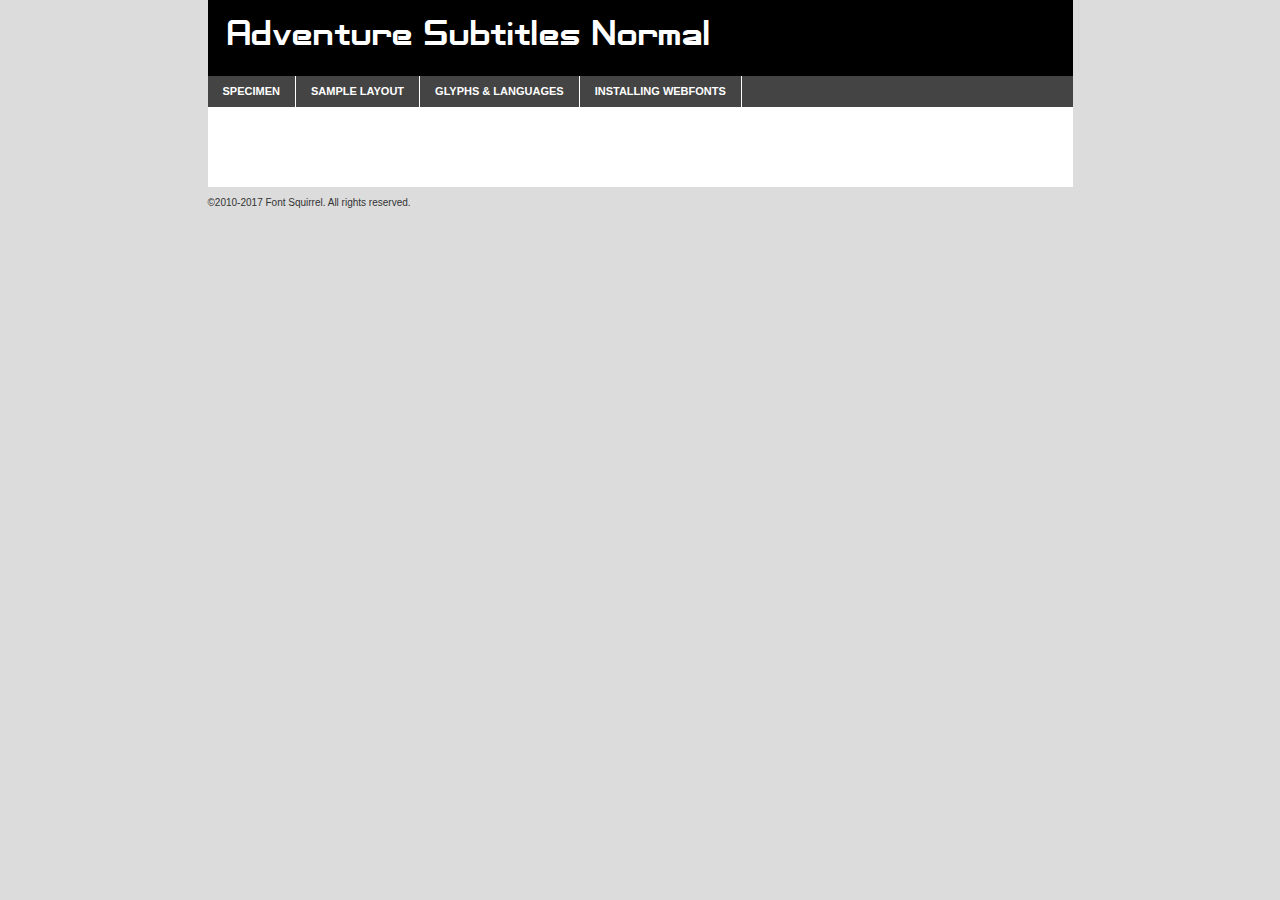
<file: portal/AdditionalFonts/adventure_subtitles-demo.html>
<!DOCTYPE html PUBLIC "-//W3C//DTD XHTML 1.0 Transitional//EN"
	"http://www.w3.org/TR/xhtml1/DTD/xhtml1-transitional.dtd">

<html xmlns="http://www.w3.org/1999/xhtml" xml:lang="en" lang="en">
<head>
	<meta http-equiv="Content-Type" content="text/html; charset=utf-8" />
	<script src="http://ajax.googleapis.com/ajax/libs/jquery/1.7.2/jquery.min.js" type="text/javascript" charset="utf-8"></script>
	<script type="text/javascript">
	(function($){$.fn.easyTabs=function(option){var param=jQuery.extend({fadeSpeed:"fast",defaultContent:1,activeClass:'active'},option);$(this).each(function(){var thisId="#"+this.id;if(param.defaultContent==''){param.defaultContent=1;}
	if(typeof param.defaultContent=="number")
	{var defaultTab=$(thisId+" .tabs li:eq("+(param.defaultContent-1)+") a").attr('href').substr(1);}else{var defaultTab=param.defaultContent;}
	$(thisId+" .tabs li a").each(function(){var tabToHide=$(this).attr('href').substr(1);$("#"+tabToHide).addClass('easytabs-tab-content');});hideAll();changeContent(defaultTab);function hideAll(){$(thisId+" .easytabs-tab-content").hide();}
	function changeContent(tabId){hideAll();$(thisId+" .tabs li").removeClass(param.activeClass);$(thisId+" .tabs li a[href=#"+tabId+"]").closest('li').addClass(param.activeClass);if(param.fadeSpeed!="none")
	{$(thisId+" #"+tabId).fadeIn(param.fadeSpeed);}else{$(thisId+" #"+tabId).show();}}
	$(thisId+" .tabs li").click(function(){var tabId=$(this).find('a').attr('href').substr(1);changeContent(tabId);return false;});});}})(jQuery);
	</script>
	<link rel="stylesheet" href="specimen_files/specimen_stylesheet.css" type="text/css" charset="utf-8" />
	<link rel="stylesheet" href="stylesheet.css" type="text/css" charset="utf-8" />

	<style type="text/css">
					body{
				font-family: 'adventure_subtitlesnormal';
							}
		</style>

	<title>Adventure Subtitles Normal Specimen</title>
	
	
	<script type="text/javascript" charset="utf-8">
		$(document).ready(function() {
			$('#container').easyTabs({defaultContent:1});
		});
	</script>
</head>

<body>
<div id="container">
	<div id="header">
		Adventure Subtitles Normal	</div>
	<ul class="tabs">
		<li><a href="#specimen">Specimen</a></li>
		<li><a href="#layout">Sample Layout</a></li>
				<li><a href="#glyphs">Glyphs &amp; Languages</a></li>
		<li><a href="#installing">Installing Webfonts</a></li>
		
	</ul>
	
	<div id="main_content">

		
			<div id="specimen">
		
				<div class="section">
					<div class="grid12 firstcol">
						<div class="huge">AaBb</div>
					</div>
				</div>
		
				<div class="section">
					<div class="glyph_range">A&#x200B;B&#x200b;C&#x200b;D&#x200b;E&#x200b;F&#x200b;G&#x200b;H&#x200b;I&#x200b;J&#x200b;K&#x200b;L&#x200b;M&#x200b;N&#x200b;O&#x200b;P&#x200b;Q&#x200b;R&#x200b;S&#x200b;T&#x200b;U&#x200b;V&#x200b;W&#x200b;X&#x200b;Y&#x200b;Z&#x200b;a&#x200b;b&#x200b;c&#x200b;d&#x200b;e&#x200b;f&#x200b;g&#x200b;h&#x200b;i&#x200b;j&#x200b;k&#x200b;l&#x200b;m&#x200b;n&#x200b;o&#x200b;p&#x200b;q&#x200b;r&#x200b;s&#x200b;t&#x200b;u&#x200b;v&#x200b;w&#x200b;x&#x200b;y&#x200b;z&#x200b;1&#x200b;2&#x200b;3&#x200b;4&#x200b;5&#x200b;6&#x200b;7&#x200b;8&#x200b;9&#x200b;0&#x200b;&amp;&#x200b;.&#x200b;,&#x200b;?&#x200b;!&#x200b;&#64;&#x200b;(&#x200b;)&#x200b;#&#x200b;$&#x200b;%&#x200b;*&#x200b;+&#x200b;-&#x200b;=&#x200b;:&#x200b;;</div>
				</div>
				<div class="section">
					<div class="grid12 firstcol">
						<table class="sample_table">
							<tr><td>10</td><td class="size10">abcdefghijklmnopqrstuvwxyzABCDEFGHIJKLMNOPQRSTUVWXYZ0123456789abcdefghijklmnopqrstuvwxyzABCDEFGHIJKLMNOPQRSTUVWXYZ0123456789abcdefghijklmnopqrstuvwxyzABCDEFGHIJKLMNOPQRSTUVWXYZ</td></tr>
							<tr><td>11</td><td class="size11">abcdefghijklmnopqrstuvwxyzABCDEFGHIJKLMNOPQRSTUVWXYZ0123456789abcdefghijklmnopqrstuvwxyzABCDEFGHIJKLMNOPQRSTUVWXYZ0123456789abcdefghijklmnopqrstuvwxyzABCDEFGHIJKLMNOPQRSTUVWXYZ</td></tr>
							<tr><td>12</td><td class="size12">abcdefghijklmnopqrstuvwxyzABCDEFGHIJKLMNOPQRSTUVWXYZ0123456789abcdefghijklmnopqrstuvwxyzABCDEFGHIJKLMNOPQRSTUVWXYZ0123456789abcdefghijklmnopqrstuvwxyzABCDEFGHIJKLMNOPQRSTUVWXYZ</td></tr>
							<tr><td>13</td><td class="size13">abcdefghijklmnopqrstuvwxyzABCDEFGHIJKLMNOPQRSTUVWXYZ0123456789abcdefghijklmnopqrstuvwxyzABCDEFGHIJKLMNOPQRSTUVWXYZ0123456789abcdefghijklmnopqrstuvwxyzABCDEFGHIJKLMNOPQRSTUVWXYZ</td></tr>
							<tr><td>14</td><td class="size14">abcdefghijklmnopqrstuvwxyzABCDEFGHIJKLMNOPQRSTUVWXYZ0123456789abcdefghijklmnopqrstuvwxyzABCDEFGHIJKLMNOPQRSTUVWXYZ0123456789abcdefghijklmnopqrstuvwxyzABCDEFGHIJKLMNOPQRSTUVWXYZ</td></tr>
							<tr><td>16</td><td class="size16">abcdefghijklmnopqrstuvwxyzABCDEFGHIJKLMNOPQRSTUVWXYZ0123456789abcdefghijklmnopqrstuvwxyzABCDEFGHIJKLMNOPQRSTUVWXYZ</td></tr>
							<tr><td>18</td><td class="size18">abcdefghijklmnopqrstuvwxyzABCDEFGHIJKLMNOPQRSTUVWXYZ0123456789abcdefghijklmnopqrstuvwxyzABCDEFGHIJKLMNOPQRSTUVWXYZ</td></tr>
							<tr><td>20</td><td class="size20">abcdefghijklmnopqrstuvwxyzABCDEFGHIJKLMNOPQRSTUVWXYZ0123456789abcdefghijklmnopqrstuvwxyzABCDEFGHIJKLMNOPQRSTUVWXYZ</td></tr>
							<tr><td>24</td><td class="size24">abcdefghijklmnopqrstuvwxyzABCDEFGHIJKLMNOPQRSTUVWXYZ0123456789abcdefghijklmnopqrstuvwxyzABCDEFGHIJKLMNOPQRSTUVWXYZ</td></tr>
							<tr><td>30</td><td class="size30">abcdefghijklmnopqrstuvwxyzABCDEFGHIJKLMNOPQRSTUVWXYZ0123456789abcdefghijklmnopqrstuvwxyzABCDEFGHIJKLMNOPQRSTUVWXYZ</td></tr>
							<tr><td>36</td><td class="size36">abcdefghijklmnopqrstuvwxyzABCDEFGHIJKLMNOPQRSTUVWXYZ0123456789abcdefghijklmnopqrstuvwxyzABCDEFGHIJKLMNOPQRSTUVWXYZ</td></tr>
							<tr><td>48</td><td class="size48">abcdefghijklmnopqrstuvwxyzABCDEFGHIJKLMNOPQRSTUVWXYZ0123456789abcdefghijklmnopqrstuvwxyzABCDEFGHIJKLMNOPQRSTUVWXYZ</td></tr>
							<tr><td>60</td><td class="size60">abcdefghijklmnopqrstuvwxyzABCDEFGHIJKLMNOPQRSTUVWXYZ0123456789abcdefghijklmnopqrstuvwxyzABCDEFGHIJKLMNOPQRSTUVWXYZ</td></tr>
							<tr><td>72</td><td class="size72">abcdefghijklmnopqrstuvwxyzABCDEFGHIJKLMNOPQRSTUVWXYZ0123456789abcdefghijklmnopqrstuvwxyzABCDEFGHIJKLMNOPQRSTUVWXYZ</td></tr>
							<tr><td>90</td><td class="size90">abcdefghijklmnopqrstuvwxyzABCDEFGHIJKLMNOPQRSTUVWXYZ0123456789abcdefghijklmnopqrstuvwxyzABCDEFGHIJKLMNOPQRSTUVWXYZ</td></tr>
						</table>
				
					</div>
			
				</div>
		
		
		
								<div class="section" id="bodycomparison">


										<div id="xheight">
				<div class="fontbody">&#x25FC;&#x25FC;&#x25FC;&#x25FC;&#x25FC;&#x25FC;&#x25FC;&#x25FC;&#x25FC;&#x25FC;&#x25FC;&#x25FC;&#x25FC;&#x25FC;&#x25FC;&#x25FC;&#x25FC;&#x25FC;&#x25FC;&#x25FC;&#x25FC;&#x25FC;&#x25FC;&#x25FC;&#x25FC;&#x25FC;&#x25FC;&#x25FC;&#x25FC;&#x25FC;&#x25FC;&#x25FC;&#x25FC;&#x25FC;&#x25FC;&#x25FC;&#x25FC;&#x25FC;&#x25FC;&#x25FC;&#x25FC;&#x25FC;&#x25FC;&#x25FC;&#x25FC;&#x25FC;&#x25FC;&#x25FC;&#x25FC;&#x25FC;&#x25FC;&#x25FC;&#x25FC;&#x25FC;&#x25FC;&#x25FC;&#x25FC;&#x25FC;&#x25FC;&#x25FC;&#x25FC;&#x25FC;&#x25FC;&#x25FC;&#x25FC;&#x25FC;&#x25FC;&#x25FC;&#x25FC;&#x25FC;&#x25FC;&#x25FC;&#x25FC;&#x25FC;&#x25FC;&#x25FC;&#x25FC;&#x25FC;&#x25FC;&#x25FC;&#x25FC;&#x25FC;&#x25FC;&#x25FC;&#x25FC;&#x25FC;&#x25FC;&#x25FC;&#x25FC;&#x25FC;&#x25FC;&#x25FC;&#x25FC;&#x25FC;&#x25FC;&#x25FC;&#x25FC;&#x25FC;&#x25FC;body</div><div class="arialbody">body</div><div class="verdanabody">body</div><div class="georgiabody">body</div></div>
										<div class="fontbody" style="z-index:1">
											body<span>Adventure Subtitles Normal</span>
										</div>
										<div class="arialbody" style="z-index:1">
											body<span>Arial</span>
										</div>
										<div class="verdanabody" style="z-index:1">
											body<span>Verdana</span>
										</div>
										<div class="georgiabody" style="z-index:1">
											body<span>Georgia</span>
										</div>



								</div>
		
		
				<div class="section psample psample_row1" id="">
					
					<div class="grid2 firstcol">
						<p class="size10"><span>10.</span>Aenean lacinia bibendum nulla sed consectetur. Fusce dapibus, tellus ac cursus commodo, tortor mauris condimentum nibh, ut fermentum massa justo sit amet risus. Nullam id dolor id nibh ultricies vehicula ut id elit. Cum sociis natoque penatibus et magnis dis parturient montes, nascetur ridiculus mus. Nulla vitae elit libero, a pharetra augue.</p>
			
					</div>
					<div class="grid3">
						<p class="size11"><span>11.</span>Aenean lacinia bibendum nulla sed consectetur. Fusce dapibus, tellus ac cursus commodo, tortor mauris condimentum nibh, ut fermentum massa justo sit amet risus. Nullam id dolor id nibh ultricies vehicula ut id elit. Cum sociis natoque penatibus et magnis dis parturient montes, nascetur ridiculus mus. Nulla vitae elit libero, a pharetra augue.</p>
			
					</div>
					<div class="grid3">
						<p class="size12"><span>12.</span>Aenean lacinia bibendum nulla sed consectetur. Fusce dapibus, tellus ac cursus commodo, tortor mauris condimentum nibh, ut fermentum massa justo sit amet risus. Nullam id dolor id nibh ultricies vehicula ut id elit. Cum sociis natoque penatibus et magnis dis parturient montes, nascetur ridiculus mus. Nulla vitae elit libero, a pharetra augue.</p>
			
					</div>
					<div class="grid4">
						<p class="size13"><span>13.</span>Aenean lacinia bibendum nulla sed consectetur. Fusce dapibus, tellus ac cursus commodo, tortor mauris condimentum nibh, ut fermentum massa justo sit amet risus. Nullam id dolor id nibh ultricies vehicula ut id elit. Cum sociis natoque penatibus et magnis dis parturient montes, nascetur ridiculus mus. Nulla vitae elit libero, a pharetra augue.</p>
			
					</div>
					<div class="white_blend"></div>
					
				</div>
				<div class="section psample psample_row2" id="">
					<div class="grid3 firstcol">
						<p class="size14"><span>14.</span>Aenean lacinia bibendum nulla sed consectetur. Fusce dapibus, tellus ac cursus commodo, tortor mauris condimentum nibh, ut fermentum massa justo sit amet risus. Nullam id dolor id nibh ultricies vehicula ut id elit. Cum sociis natoque penatibus et magnis dis parturient montes, nascetur ridiculus mus. Nulla vitae elit libero, a pharetra augue.</p>
			
					</div>
					<div class="grid4">
						<p class="size16"><span>16.</span>Aenean lacinia bibendum nulla sed consectetur. Fusce dapibus, tellus ac cursus commodo, tortor mauris condimentum nibh, ut fermentum massa justo sit amet risus. Nullam id dolor id nibh ultricies vehicula ut id elit. Cum sociis natoque penatibus et magnis dis parturient montes, nascetur ridiculus mus. Nulla vitae elit libero, a pharetra augue.</p>
			
					</div>
					<div class="grid5">
						<p class="size18"><span>18.</span>Aenean lacinia bibendum nulla sed consectetur. Fusce dapibus, tellus ac cursus commodo, tortor mauris condimentum nibh, ut fermentum massa justo sit amet risus. Nullam id dolor id nibh ultricies vehicula ut id elit. Cum sociis natoque penatibus et magnis dis parturient montes, nascetur ridiculus mus. Nulla vitae elit libero, a pharetra augue.</p>
			
					</div>

					<div class="white_blend"></div>

				</div>
				
				<div class="section psample psample_row3" id="">
					<div class="grid5 firstcol">
						<p class="size20"><span>20.</span>Aenean lacinia bibendum nulla sed consectetur. Fusce dapibus, tellus ac cursus commodo, tortor mauris condimentum nibh, ut fermentum massa justo sit amet risus. Nullam id dolor id nibh ultricies vehicula ut id elit. Cum sociis natoque penatibus et magnis dis parturient montes, nascetur ridiculus mus. Nulla vitae elit libero, a pharetra augue.</p>
					</div>
					<div class="grid7">
						<p class="size24"><span>24.</span>Aenean lacinia bibendum nulla sed consectetur. Fusce dapibus, tellus ac cursus commodo, tortor mauris condimentum nibh, ut fermentum massa justo sit amet risus. Nullam id dolor id nibh ultricies vehicula ut id elit. Cum sociis natoque penatibus et magnis dis parturient montes, nascetur ridiculus mus. Nulla vitae elit libero, a pharetra augue.</p>
					</div>
					
					<div class="white_blend"></div>
					
				</div>
				
				<div class="section psample psample_row4" id="">
					<div class="grid12 firstcol">
						<p class="size30"><span>30.</span>Aenean lacinia bibendum nulla sed consectetur. Fusce dapibus, tellus ac cursus commodo, tortor mauris condimentum nibh, ut fermentum massa justo sit amet risus. Nullam id dolor id nibh ultricies vehicula ut id elit. Cum sociis natoque penatibus et magnis dis parturient montes, nascetur ridiculus mus. Nulla vitae elit libero, a pharetra augue.</p>
					</div>
					<div class="white_blend"></div>
					
				</div>
				
				
				
				<div class="section psample psample_row1 fullreverse">
					<div class="grid2 firstcol">
						<p class="size10"><span>10.</span>Aenean lacinia bibendum nulla sed consectetur. Fusce dapibus, tellus ac cursus commodo, tortor mauris condimentum nibh, ut fermentum massa justo sit amet risus. Nullam id dolor id nibh ultricies vehicula ut id elit. Cum sociis natoque penatibus et magnis dis parturient montes, nascetur ridiculus mus. Nulla vitae elit libero, a pharetra augue.</p>
			
					</div>
					<div class="grid3">
						<p class="size11"><span>11.</span>Aenean lacinia bibendum nulla sed consectetur. Fusce dapibus, tellus ac cursus commodo, tortor mauris condimentum nibh, ut fermentum massa justo sit amet risus. Nullam id dolor id nibh ultricies vehicula ut id elit. Cum sociis natoque penatibus et magnis dis parturient montes, nascetur ridiculus mus. Nulla vitae elit libero, a pharetra augue.</p>
			
					</div>
					<div class="grid3">
						<p class="size12"><span>12.</span>Aenean lacinia bibendum nulla sed consectetur. Fusce dapibus, tellus ac cursus commodo, tortor mauris condimentum nibh, ut fermentum massa justo sit amet risus. Nullam id dolor id nibh ultricies vehicula ut id elit. Cum sociis natoque penatibus et magnis dis parturient montes, nascetur ridiculus mus. Nulla vitae elit libero, a pharetra augue.</p>
			
					</div>
					<div class="grid4">
						<p class="size13"><span>13.</span>Aenean lacinia bibendum nulla sed consectetur. Fusce dapibus, tellus ac cursus commodo, tortor mauris condimentum nibh, ut fermentum massa justo sit amet risus. Nullam id dolor id nibh ultricies vehicula ut id elit. Cum sociis natoque penatibus et magnis dis parturient montes, nascetur ridiculus mus. Nulla vitae elit libero, a pharetra augue.</p>
			
					</div>
					<div class="black_blend"></div>
					
				</div>
				
				<div class="section psample psample_row2 fullreverse">
					<div class="grid3 firstcol">
						<p class="size14"><span>14.</span>Aenean lacinia bibendum nulla sed consectetur. Fusce dapibus, tellus ac cursus commodo, tortor mauris condimentum nibh, ut fermentum massa justo sit amet risus. Nullam id dolor id nibh ultricies vehicula ut id elit. Cum sociis natoque penatibus et magnis dis parturient montes, nascetur ridiculus mus. Nulla vitae elit libero, a pharetra augue.</p>
			
					</div>
					<div class="grid4">
						<p class="size16"><span>16.</span>Aenean lacinia bibendum nulla sed consectetur. Fusce dapibus, tellus ac cursus commodo, tortor mauris condimentum nibh, ut fermentum massa justo sit amet risus. Nullam id dolor id nibh ultricies vehicula ut id elit. Cum sociis natoque penatibus et magnis dis parturient montes, nascetur ridiculus mus. Nulla vitae elit libero, a pharetra augue.</p>
			
					</div>
					<div class="grid5">
						<p class="size18"><span>18.</span>Aenean lacinia bibendum nulla sed consectetur. Fusce dapibus, tellus ac cursus commodo, tortor mauris condimentum nibh, ut fermentum massa justo sit amet risus. Nullam id dolor id nibh ultricies vehicula ut id elit. Cum sociis natoque penatibus et magnis dis parturient montes, nascetur ridiculus mus. Nulla vitae elit libero, a pharetra augue.</p>
			
					</div>
					<div class="black_blend"></div>

				</div>
				
				<div class="section psample fullreverse psample_row3" id="">
					<div class="grid5 firstcol">
						<p class="size20"><span>20.</span>Aenean lacinia bibendum nulla sed consectetur. Fusce dapibus, tellus ac cursus commodo, tortor mauris condimentum nibh, ut fermentum massa justo sit amet risus. Nullam id dolor id nibh ultricies vehicula ut id elit. Cum sociis natoque penatibus et magnis dis parturient montes, nascetur ridiculus mus. Nulla vitae elit libero, a pharetra augue.</p>
					</div>
					<div class="grid7">
						<p class="size24"><span>24.</span>Aenean lacinia bibendum nulla sed consectetur. Fusce dapibus, tellus ac cursus commodo, tortor mauris condimentum nibh, ut fermentum massa justo sit amet risus. Nullam id dolor id nibh ultricies vehicula ut id elit. Cum sociis natoque penatibus et magnis dis parturient montes, nascetur ridiculus mus. Nulla vitae elit libero, a pharetra augue.</p>
					</div>
					
					<div class="black_blend"></div>
					
				</div>
				
				<div class="section psample fullreverse psample_row4" id="" style="border-bottom: 20px #000 solid;">
					<div class="grid12 firstcol">
						<p class="size30"><span>30.</span>Aenean lacinia bibendum nulla sed consectetur. Fusce dapibus, tellus ac cursus commodo, tortor mauris condimentum nibh, ut fermentum massa justo sit amet risus. Nullam id dolor id nibh ultricies vehicula ut id elit. Cum sociis natoque penatibus et magnis dis parturient montes, nascetur ridiculus mus. Nulla vitae elit libero, a pharetra augue.</p>
					</div>
					<div class="black_blend"></div>
					
				</div>
				
				
				
				
			</div>
			
			<div id="layout">
				
				<div class="section">
					
					<div class="grid12 firstcol">
						<h1>Lorem Ipsum Dolor</h1>
						<h2>Etiam porta sem malesuada magna mollis euismod</h2>
						
						<p class="byline">By <a href="#link">Aenean Lacinia</a></p>
					</div>
				</div>
				<div class="section">
					<div class="grid8 firstcol">
						<p class="large">Donec sed odio dui. Morbi leo risus, porta ac consectetur ac, vestibulum at eros. Fusce dapibus, tellus ac cursus commodo, tortor mauris condimentum nibh, ut fermentum massa justo sit amet risus. </p>

						
						<h3>Pellentesque ornare sem</h3>

						<p>Maecenas sed diam eget risus varius blandit sit amet non magna. Maecenas faucibus mollis interdum. Donec ullamcorper nulla non metus auctor fringilla. Nullam id dolor id nibh ultricies vehicula ut id elit. Nullam id dolor id nibh ultricies vehicula ut id elit. </p>

						<p>Aenean eu leo quam. Pellentesque ornare sem lacinia quam venenatis vestibulum. Lorem ipsum dolor sit amet, consectetur adipiscing elit. Cum sociis natoque penatibus et magnis dis parturient montes, nascetur ridiculus mus. </p>

						<p>Nulla vitae elit libero, a pharetra augue. Praesent commodo cursus magna, vel scelerisque nisl consectetur et. Aenean lacinia bibendum nulla sed consectetur. </p>

						<p>Nullam quis risus eget urna mollis ornare vel eu leo. Nullam quis risus eget urna mollis ornare vel eu leo. Maecenas sed diam eget risus varius blandit sit amet non magna. Donec ullamcorper nulla non metus auctor fringilla. </p>

						<h3>Cras mattis consectetur</h3>

						<p>Aenean eu leo quam. Pellentesque ornare sem lacinia quam venenatis vestibulum. Aenean lacinia bibendum nulla sed consectetur. Integer posuere erat a ante venenatis dapibus posuere velit aliquet. Cras mattis consectetur purus sit amet fermentum. </p>

						<p>Nullam id dolor id nibh ultricies vehicula ut id elit. Nullam quis risus eget urna mollis ornare vel eu leo. Cras mattis consectetur purus sit amet fermentum.</p>
					</div>
					
					<div class="grid4 sidebar">
						
						<div class="box reverse">
							<p class="last">Nullam quis risus eget urna mollis ornare vel eu leo. Donec ullamcorper nulla non metus auctor fringilla. Cras mattis consectetur purus sit amet fermentum. Sed posuere consectetur est at lobortis. Lorem ipsum dolor sit amet, consectetur adipiscing elit. </p>
						</div>
						
						<p class="caption">Maecenas sed diam eget risus varius.</p>

						<p>Vestibulum id ligula porta felis euismod semper. Integer posuere erat a ante venenatis dapibus posuere velit aliquet. Vestibulum id ligula porta felis euismod semper. Sed posuere consectetur est at lobortis. Maecenas sed diam eget risus varius blandit sit amet non magna. Fusce dapibus, tellus ac cursus commodo, tortor mauris condimentum nibh, ut fermentum massa justo sit amet risus. </p>

					

						<p>Duis mollis, est non commodo luctus, nisi erat porttitor ligula, eget lacinia odio sem nec elit. Aenean lacinia bibendum nulla sed consectetur. Vivamus sagittis lacus vel augue laoreet rutrum faucibus dolor auctor. Aenean lacinia bibendum nulla sed consectetur. Nullam quis risus eget urna mollis ornare vel eu leo. </p>

						<p>Praesent commodo cursus magna, vel scelerisque nisl consectetur et. Donec ullamcorper nulla non metus auctor fringilla. Maecenas faucibus mollis interdum. Fusce dapibus, tellus ac cursus commodo, tortor mauris condimentum nibh, ut fermentum massa justo sit amet risus. </p>

					</div>
				</div>
				
			</div>


			



		<div id="glyphs">
			<div class="section">
				<div class="grid12 firstcol">
			
				<h1>Language Support</h1>
				<p>The subset of Adventure Subtitles Normal in this kit supports the following languages:<br />
			
					English, Arrernte, Bislama, Cebuano, Fijian, Gilbertese, Hmong, Ibanag, Iloko_ilokano, Interglossa_glosa, Interlingua, Lojban, Norfolk_pitcairnese, Oromo, Rotokas, Seychelles_creole, Shona, Somali, Southern_ndebele, Swahili, Swati_swazi, Tok_pisin, Warlpiri, Xhosa, Zulu, Latinbasic, Ubasic, Demo				</p>
				<h1>Glyph Chart</h1>
				<p>The subset of Adventure Subtitles Normal in this kit includes all the glyphs listed below. Unicode entities are included above each glyph to help you insert individual characters into your layout.</p>
				<div id="glyph_chart">
			
																				 <div><p>&amp;#13;</p>&#13;</div>
																				 <div><p>&amp;#32;</p>&#32;</div>
																				 <div><p>&amp;#33;</p>&#33;</div>
																				 <div><p>&amp;#34;</p>&#34;</div>
																				 <div><p>&amp;#35;</p>&#35;</div>
																				 <div><p>&amp;#36;</p>&#36;</div>
																				 <div><p>&amp;#37;</p>&#37;</div>
																				 <div><p>&amp;#38;</p>&#38;</div>
																				 <div><p>&amp;#39;</p>&#39;</div>
																				 <div><p>&amp;#40;</p>&#40;</div>
																				 <div><p>&amp;#41;</p>&#41;</div>
																				 <div><p>&amp;#42;</p>&#42;</div>
																				 <div><p>&amp;#43;</p>&#43;</div>
																				 <div><p>&amp;#44;</p>&#44;</div>
																				 <div><p>&amp;#45;</p>&#45;</div>
																				 <div><p>&amp;#46;</p>&#46;</div>
																				 <div><p>&amp;#47;</p>&#47;</div>
																				 <div><p>&amp;#48;</p>&#48;</div>
																				 <div><p>&amp;#49;</p>&#49;</div>
																				 <div><p>&amp;#50;</p>&#50;</div>
																				 <div><p>&amp;#51;</p>&#51;</div>
																				 <div><p>&amp;#52;</p>&#52;</div>
																				 <div><p>&amp;#53;</p>&#53;</div>
																				 <div><p>&amp;#54;</p>&#54;</div>
																				 <div><p>&amp;#55;</p>&#55;</div>
																				 <div><p>&amp;#56;</p>&#56;</div>
																				 <div><p>&amp;#57;</p>&#57;</div>
																				 <div><p>&amp;#58;</p>&#58;</div>
																				 <div><p>&amp;#59;</p>&#59;</div>
																				 <div><p>&amp;#60;</p>&#60;</div>
																				 <div><p>&amp;#61;</p>&#61;</div>
																				 <div><p>&amp;#62;</p>&#62;</div>
																				 <div><p>&amp;#63;</p>&#63;</div>
																				 <div><p>&amp;#64;</p>&#64;</div>
																				 <div><p>&amp;#65;</p>&#65;</div>
																				 <div><p>&amp;#66;</p>&#66;</div>
																				 <div><p>&amp;#67;</p>&#67;</div>
																				 <div><p>&amp;#68;</p>&#68;</div>
																				 <div><p>&amp;#69;</p>&#69;</div>
																				 <div><p>&amp;#70;</p>&#70;</div>
																				 <div><p>&amp;#71;</p>&#71;</div>
																				 <div><p>&amp;#72;</p>&#72;</div>
																				 <div><p>&amp;#73;</p>&#73;</div>
																				 <div><p>&amp;#74;</p>&#74;</div>
																				 <div><p>&amp;#75;</p>&#75;</div>
																				 <div><p>&amp;#76;</p>&#76;</div>
																				 <div><p>&amp;#77;</p>&#77;</div>
																				 <div><p>&amp;#78;</p>&#78;</div>
																				 <div><p>&amp;#79;</p>&#79;</div>
																				 <div><p>&amp;#80;</p>&#80;</div>
																				 <div><p>&amp;#81;</p>&#81;</div>
																				 <div><p>&amp;#82;</p>&#82;</div>
																				 <div><p>&amp;#83;</p>&#83;</div>
																				 <div><p>&amp;#84;</p>&#84;</div>
																				 <div><p>&amp;#85;</p>&#85;</div>
																				 <div><p>&amp;#86;</p>&#86;</div>
																				 <div><p>&amp;#87;</p>&#87;</div>
																				 <div><p>&amp;#88;</p>&#88;</div>
																				 <div><p>&amp;#89;</p>&#89;</div>
																				 <div><p>&amp;#90;</p>&#90;</div>
																				 <div><p>&amp;#91;</p>&#91;</div>
																				 <div><p>&amp;#92;</p>&#92;</div>
																				 <div><p>&amp;#93;</p>&#93;</div>
																				 <div><p>&amp;#94;</p>&#94;</div>
																				 <div><p>&amp;#95;</p>&#95;</div>
																				 <div><p>&amp;#96;</p>&#96;</div>
																				 <div><p>&amp;#97;</p>&#97;</div>
																				 <div><p>&amp;#98;</p>&#98;</div>
																				 <div><p>&amp;#99;</p>&#99;</div>
																				 <div><p>&amp;#100;</p>&#100;</div>
																				 <div><p>&amp;#101;</p>&#101;</div>
																				 <div><p>&amp;#102;</p>&#102;</div>
																				 <div><p>&amp;#103;</p>&#103;</div>
																				 <div><p>&amp;#104;</p>&#104;</div>
																				 <div><p>&amp;#105;</p>&#105;</div>
																				 <div><p>&amp;#106;</p>&#106;</div>
																				 <div><p>&amp;#107;</p>&#107;</div>
																				 <div><p>&amp;#108;</p>&#108;</div>
																				 <div><p>&amp;#109;</p>&#109;</div>
																				 <div><p>&amp;#110;</p>&#110;</div>
																				 <div><p>&amp;#111;</p>&#111;</div>
																				 <div><p>&amp;#112;</p>&#112;</div>
																				 <div><p>&amp;#113;</p>&#113;</div>
																				 <div><p>&amp;#114;</p>&#114;</div>
																				 <div><p>&amp;#115;</p>&#115;</div>
																				 <div><p>&amp;#116;</p>&#116;</div>
																				 <div><p>&amp;#117;</p>&#117;</div>
																				 <div><p>&amp;#118;</p>&#118;</div>
																				 <div><p>&amp;#119;</p>&#119;</div>
																				 <div><p>&amp;#120;</p>&#120;</div>
																				 <div><p>&amp;#121;</p>&#121;</div>
																				 <div><p>&amp;#122;</p>&#122;</div>
																				 <div><p>&amp;#123;</p>&#123;</div>
																				 <div><p>&amp;#124;</p>&#124;</div>
																				 <div><p>&amp;#125;</p>&#125;</div>
																				 <div><p>&amp;#126;</p>&#126;</div>
																				 <div><p>&amp;#160;</p>&#160;</div>
																				 <div><p>&amp;#173;</p>&#173;</div>
																				 <div><p>&amp;#8192;</p>&#8192;</div>
																				 <div><p>&amp;#8193;</p>&#8193;</div>
																				 <div><p>&amp;#8194;</p>&#8194;</div>
																				 <div><p>&amp;#8195;</p>&#8195;</div>
																				 <div><p>&amp;#8196;</p>&#8196;</div>
																				 <div><p>&amp;#8197;</p>&#8197;</div>
																				 <div><p>&amp;#8198;</p>&#8198;</div>
																				 <div><p>&amp;#8199;</p>&#8199;</div>
																				 <div><p>&amp;#8200;</p>&#8200;</div>
																				 <div><p>&amp;#8201;</p>&#8201;</div>
																				 <div><p>&amp;#8202;</p>&#8202;</div>
																				 <div><p>&amp;#8208;</p>&#8208;</div>
																				 <div><p>&amp;#8209;</p>&#8209;</div>
																				 <div><p>&amp;#8210;</p>&#8210;</div>
																				 <div><p>&amp;#8211;</p>&#8211;</div>
																				 <div><p>&amp;#8212;</p>&#8212;</div>
																				 <div><p>&amp;#8239;</p>&#8239;</div>
																				 <div><p>&amp;#8287;</p>&#8287;</div>
																				 <div><p>&amp;#9724;</p>&#9724;</div>
																																						</div>	
				</div>
		
		
			</div>
		</div>
		
		
		<div id="specs">
			
		</div>
	
		<div id="installing">
			<div class="section">
				<div class="grid7 firstcol">
					<h1>Installing Webfonts</h1>
					
					<p>Webfonts are supported by all major browser platforms but not all in the same way. There are currently four different font formats that must be included in order to target all browsers. This includes TTF, WOFF, EOT and SVG.</p>
					
					<h2>1. Upload your webfonts</h2>
					<p>You must upload your webfont kit to your website. They should be in or near the same directory as your CSS files.</p>
					
					<h2>2. Include the webfont stylesheet</h2>
					<p>A special CSS @font-face declaration helps the various browsers select the appropriate font it needs without causing you a bunch of headaches. Learn more about this syntax by reading the <a href="https://www.fontspring.com/blog/further-hardening-of-the-bulletproof-syntax">Fontspring blog post</a> about it. The code for it is as follows:</p>


<code>
@font-face{ 
	font-family: 'MyWebFont';
	src: url('WebFont.eot');
	src: url('WebFont.eot?#iefix') format('embedded-opentype'),
	     url('WebFont.woff') format('woff'),
	     url('WebFont.ttf') format('truetype'),
	     url('WebFont.svg#webfont') format('svg');
}
</code>

	<p>We've already gone ahead and generated the code for you. All you have to do is link to the stylesheet in your HTML, like this:</p>
	<code>&lt;link rel=&quot;stylesheet&quot; href=&quot;stylesheet.css&quot; type=&quot;text/css&quot; charset=&quot;utf-8&quot; /&gt;</code>

					<h2>3. Modify your own stylesheet</h2>
					<p>To take advantage of your new fonts, you must tell your stylesheet to use them. Look at the original @font-face declaration above and find the property called "font-family." The name linked there will be what you use to reference the font. Prepend that webfont name to the font stack in the "font-family" property, inside the selector you want to change. For example:</p>
<code>p { font-family: 'WebFont', Arial, sans-serif; }</code>

<h2>4. Test</h2>
<p>Getting webfonts to work cross-browser <em>can</em> be tricky. Use the information in the sidebar to help you if you find that fonts aren't loading in a particular browser.</p>
				</div>
				
				<div class="grid5 sidebar">
					<div class="box">
						<h2>Troubleshooting<br />Font-Face Problems</h2>
						<p>Having trouble getting your webfonts to load in your new website? Here are some tips to sort out what might be the problem.</p>

						<h3>Fonts not showing in any browser</h3>

						<p>This sounds like you need to work on the plumbing. You either did not upload the fonts to the correct directory, or you did not link the fonts properly in the CSS. If you've confirmed that all this is correct and you still have a problem, take a look at your .htaccess file and see if requests are getting intercepted.</p>

						<h3>Fonts not loading in iPhone or iPad</h3>

						<p>The most common problem here is that you are serving the fonts from an IIS server. IIS refuses to serve files that have unknown MIME types. If that is the case, you must set the MIME type for SVG to "image/svg+xml" in the server settings. Follow these instructions from Microsoft if you need help.</p>

						<h3>Fonts not loading in Firefox</h3>

						<p>The primary reason for this failure? You are still using a version Firefox older than 3.5. So upgrade already! If that isn't it, then you are very likely serving fonts from a different domain. Firefox requires that all font assets be served from the same domain. Lastly it is possible that you need to add WOFF to your list of MIME types (if you are serving via IIS.)</p>

						<h3>Fonts not loading in IE</h3>

						<p>Are you looking at Internet Explorer on an actual Windows machine or are you cheating by using a service like Adobe BrowserLab? Many of these screenshot services do not render @font-face for IE. Best to test it on a real machine.</p>

						<h3>Fonts not loading in IE9</h3>

						<p>IE9, like Firefox, requires that fonts be served from the same domain as the website. Make sure that is the case.</p>
					</div>
				</div>
			</div>
			
		</div>
	
	</div>
	<div id="footer">
		<p>&copy;2010-2017 Font Squirrel. All rights reserved.</p>
	</div>
</div>
</body>
</html>
</file>
